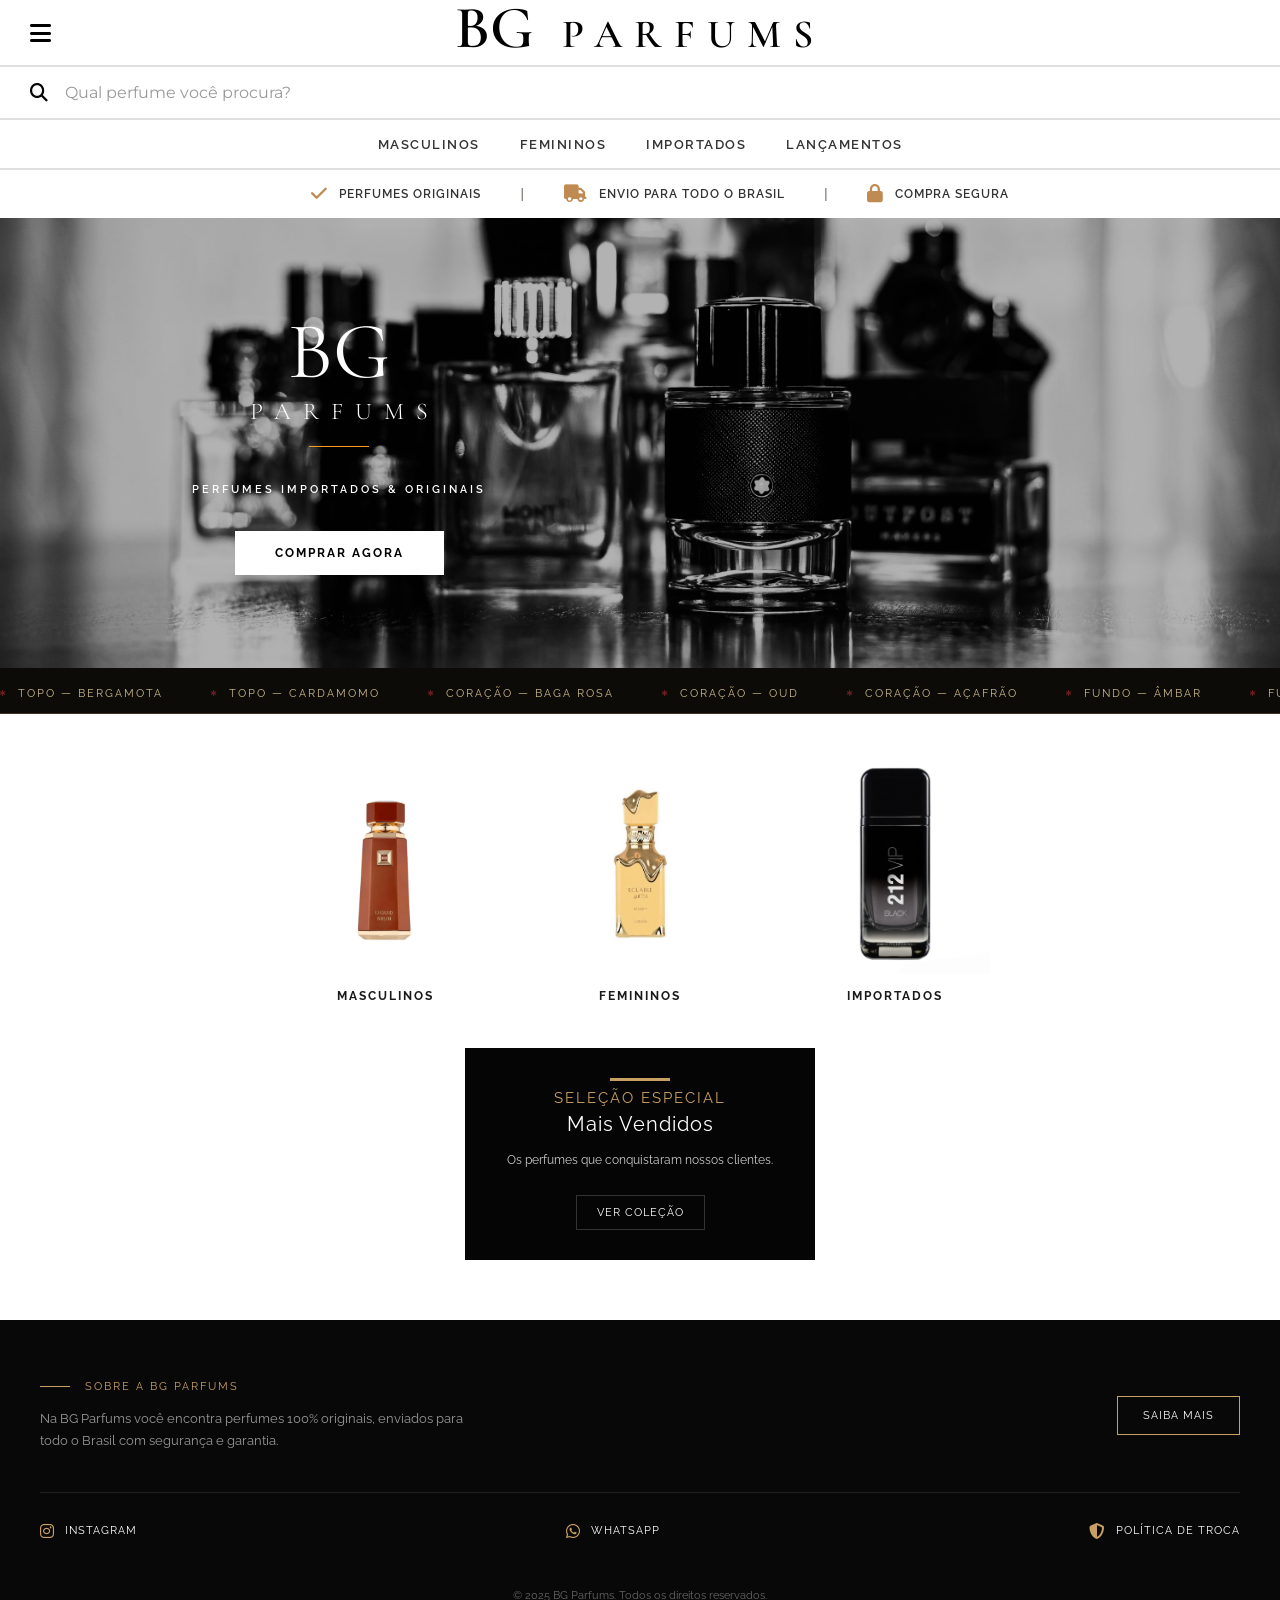
<file: index.html>
<!DOCTYPE html>
<html lang="pt-br">
<head>
    <meta charset="UTF-8">
    <meta name="viewport" content="width=device-width, initial-scale=1.0">
    <title>BG Parfums</title>
    <link rel="stylesheet" href="index.css">
    <link rel="preconnect" href="https://fonts.googleapis.com">
    <link rel="preconnect" href="https://fonts.gstatic.com" crossorigin>
    <link href="https://fonts.googleapis.com/css2?family=Cormorant+Garamond:ital,wght@0,300..700;1,300..700&family=Montserrat:wght@300;400;500;600;700&family=Raleway:wght@300;400;500;600;700&display=swap" rel="stylesheet">
    <link rel="stylesheet" href="https://cdnjs.cloudflare.com/ajax/libs/font-awesome/6.5.0/css/all.min.css">
    <link rel="icon" type="image/png" href="assets/icon.png">
</head>
<body>
    <div class="sticky-wrapper">
       <div class="header">
        <a href="index.html" class="logo-link">
            <h1>BG</h1>
            <p class="parfums">PARFUMS</p>
        </a>
        <i class="fa-solid fa-bars btn-menu"></i>
</div>
    </div>

    <div class="search-container">
        <i class="fa fa-search"></i>
        <input type="text" placeholder="Qual perfume você procura?">
    </div>

    <nav class="menu-categorias">
        <ul>
            <li><a href="masculinos.html">MASCULINOS</a></li>
            <li><a href="femininos.html">FEMININOS</a></li>
            <li><a href="importados.html">IMPORTADOS</a></li>
            <li><a href="lancamentos.html">LANÇAMENTOS</a></li>
        </ul>
    </nav>

    <div class="faixa-beneficios">
        <div class="beneficio">
            <i class="fa-solid fa-check"></i>
            <span>PERFUMES ORIGINAIS</span>
        </div>
        <span class="separador">|</span>
        <div class="beneficio">
            <i class="fa-solid fa-truck"></i>
            <span>ENVIO PARA TODO O BRASIL</span>
        </div>
        <span class="separador">|</span>
        <div class="beneficio">
            <i class="fa-solid fa-lock"></i>
            <span>COMPRA SEGURA</span>
        </div>
    </div>

    <section class="hero">
        <div class="hero-overlay"></div>
        <div class="hero-content">
            <h1 class="brand">BG</h1>
            <p class="brand-sub">PARFUMS</p>
            <div class="divider"></div>
            <p class="hero-subtitle">PERFUMES IMPORTADOS & ORIGINAIS</p>
            <a href="https://www.instagram.com/bgparfumms/" class="btn-comprar" target="_blank">COMPRAR AGORA</a>
        </div>
    </section>

        <div class="marquee-notas" aria-hidden="true">
        <div class="marquee-trilho">
            <span><i class="fa-solid fa-star-of-life"></i> TOPO — Bergamota</span>
            <span><i class="fa-solid fa-star-of-life"></i> TOPO — Cardamomo</span>
            <span><i class="fa-solid fa-star-of-life"></i> CORAÇÃO — Baga Rosa</span>
            <span><i class="fa-solid fa-star-of-life"></i> CORAÇÃO — Oud</span>
            <span><i class="fa-solid fa-star-of-life"></i> CORAÇÃO — Açafrão</span>
            <span><i class="fa-solid fa-star-of-life"></i> FUNDO — Âmbar</span>
            <span><i class="fa-solid fa-star-of-life"></i> FUNDO — Almíscar</span>
            <span><i class="fa-solid fa-star-of-life"></i> FUNDO — Baunilha</span>
            <span><i class="fa-solid fa-star-of-life"></i> FUNDO — Sândalo</span>
            <span><i class="fa-solid fa-star-of-life"></i> TOPO — Bergamota</span>
            <span><i class="fa-solid fa-star-of-life"></i> TOPO — Cardamomo</span>
            <span><i class="fa-solid fa-star-of-life"></i> CORAÇÃO — Baga Rosa</span>
            <span><i class="fa-solid fa-star-of-life"></i> CORAÇÃO — Oud</span>
            <span><i class="fa-solid fa-star-of-life"></i> CORAÇÃO — Açafrão</span>
            <span><i class="fa-solid fa-star-of-life"></i> FUNDO — Âmbar</span>
            <span><i class="fa-solid fa-star-of-life"></i> FUNDO — Almíscar</span>
            <span><i class="fa-solid fa-star-of-life"></i> FUNDO — Baunilha</span>
            <span><i class="fa-solid fa-star-of-life"></i> FUNDO — Sândalo</span>
        </div>
    </div>

<section class="categorias-vitrine" id="colecoes">
    <a href="masculinos.html" class="categoria-card">
        <div class="imagem-container">
            <img src="assets/french_avenue_liquid_brun_eau_de_parfum_100_ml_p_2_20251103163412_49f45c9f32f9.webp" alt="Foto do frasco do perfume French Avenue Liquid Brun">
        </div>
        <div class="categoria-titulo">Masculinos</div>
    </a>

    <a href="femininos.html" class="categoria-card">
        <div class="imagem-container">
            <img src="assets/images.jfif" alt="Foto do frasco do perfume feminino Eclaire">
        </div>
        <div class="categoria-titulo">Femininos</div>
    </a>

    <a href="importados.html" class="categoria-card">
        <div class="imagem-container">
            <img src="assets/importados/212_VIP_Black.webp" alt="Foto do frasco do perfume importado 212 VIP Black">
        </div>
        <div class="categoria-titulo">Importados</div>
    </a>

    <div class="categoria-card card-destaque">
        <div class="destaque-conteudo">
            <div class="destaque-texto">
                <span class="subtitulo">Seleção Especial</span>
                <h2>Mais Vendidos</h2>
                <p>Os perfumes que conquistaram nossos clientes.</p>
                <a href="topsellers.html" class="btn-colecao">Ver Coleção</a>
            </div>
        </div>
    </div>
</section>

    <footer class="rodape-site">
        <div class="rodape-container">
            <div class="rodape-topo">
                <div class="rodape-sobre">
                    <span class="rodape-subtitulo">Sobre a BG Parfums</span>
                    <p>Na BG Parfums você encontra perfumes 100% originais, enviados para todo o Brasil com segurança e garantia.</p>
                </div>
                <div class="rodape-acao">
                    <a href="https://www.instagram.com/bgparfumms/" class="btn-historia" target="_blank">SAIBA MAIS</a>
                </div>
            </div>
            <div class="rodape-links">
                <a href="https://www.instagram.com/bgparfumms/" target="_blank"><i class="fa-brands fa-instagram"></i> Instagram</a>
                <a href="https://wa.me/5518991920044" target="_blank"><i class="fa-brands fa-whatsapp"></i> Whatsapp</a>
                <a href="termos.html" target="_blank"><i class="fa-solid fa-shield-halved"></i> Política de Troca</a>
            </div>
            <div class="rodape-copy">
                <p>&copy; 2025 BG Parfums. Todos os direitos reservados.</p>
            </div>
        </div>
    </footer>

    <script src="index.js"></script>
    <script src="busca.js"></script>
</body>
</html>
</file>
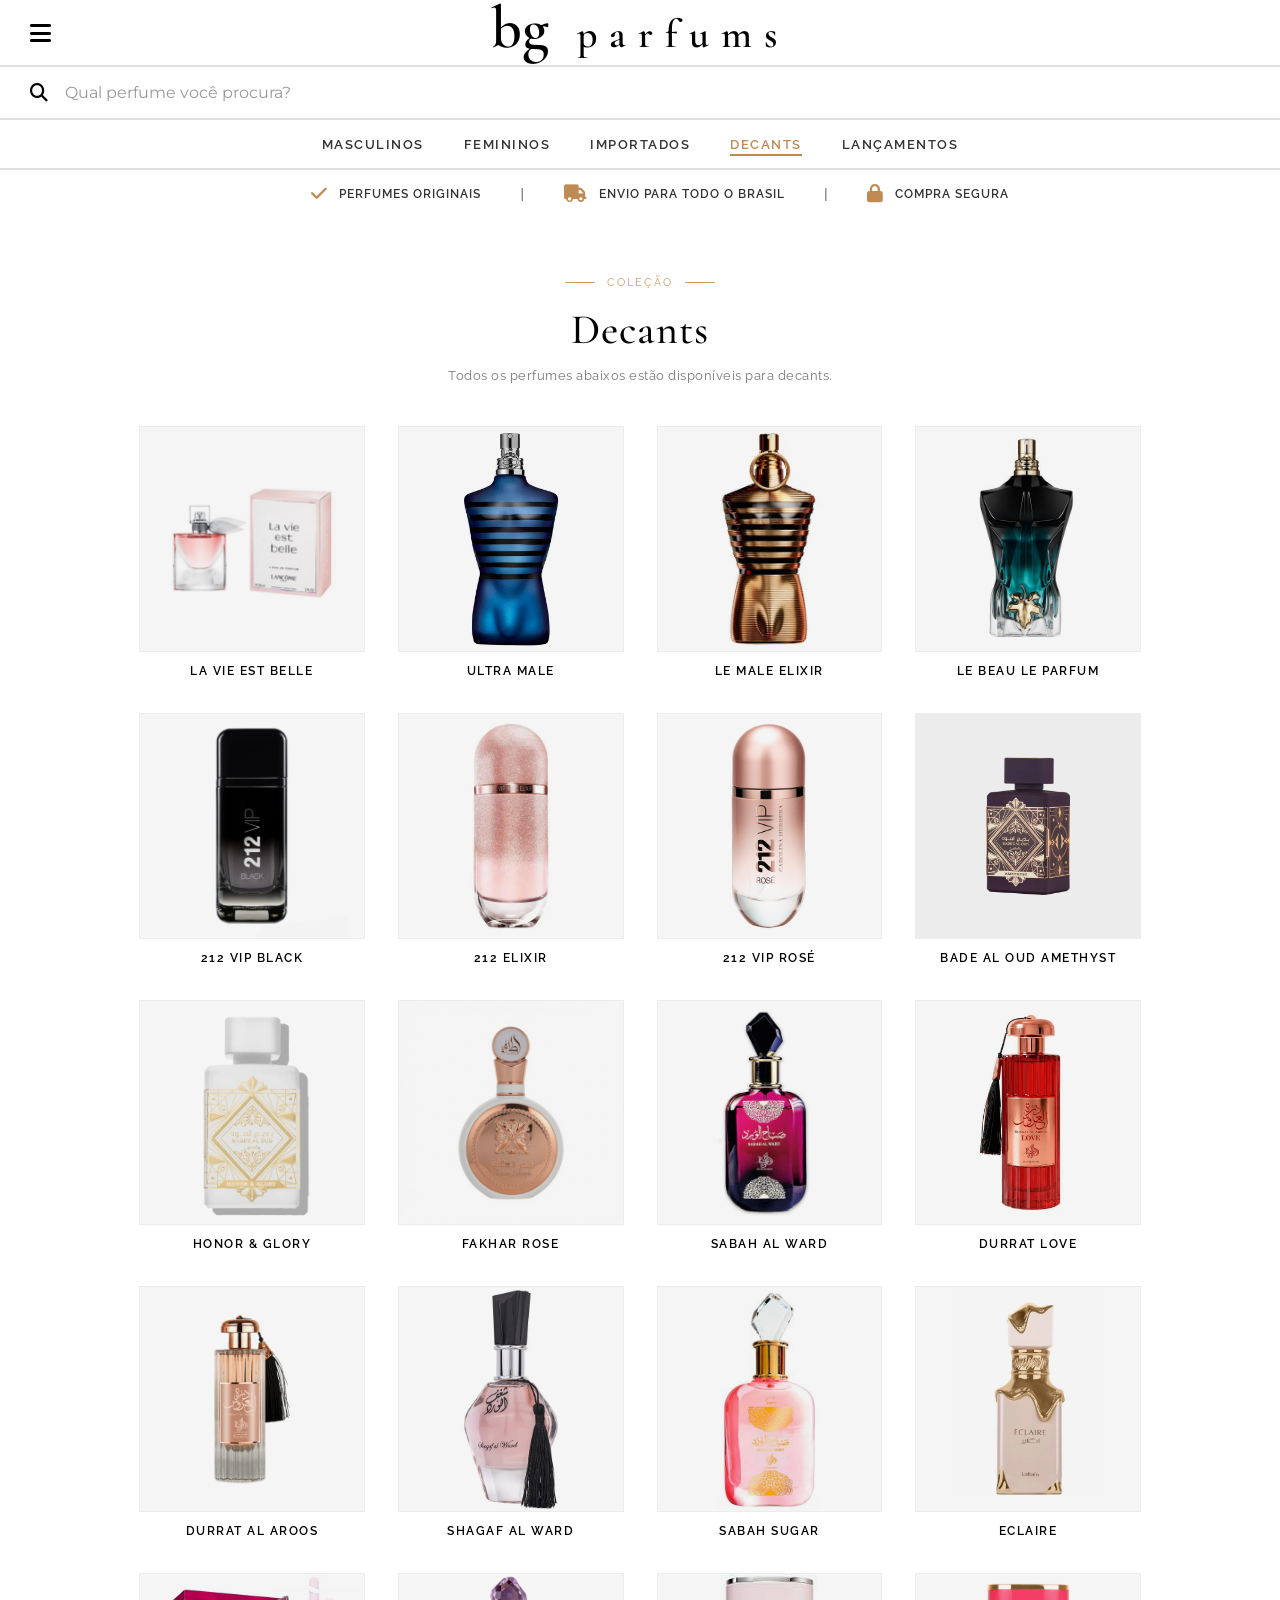
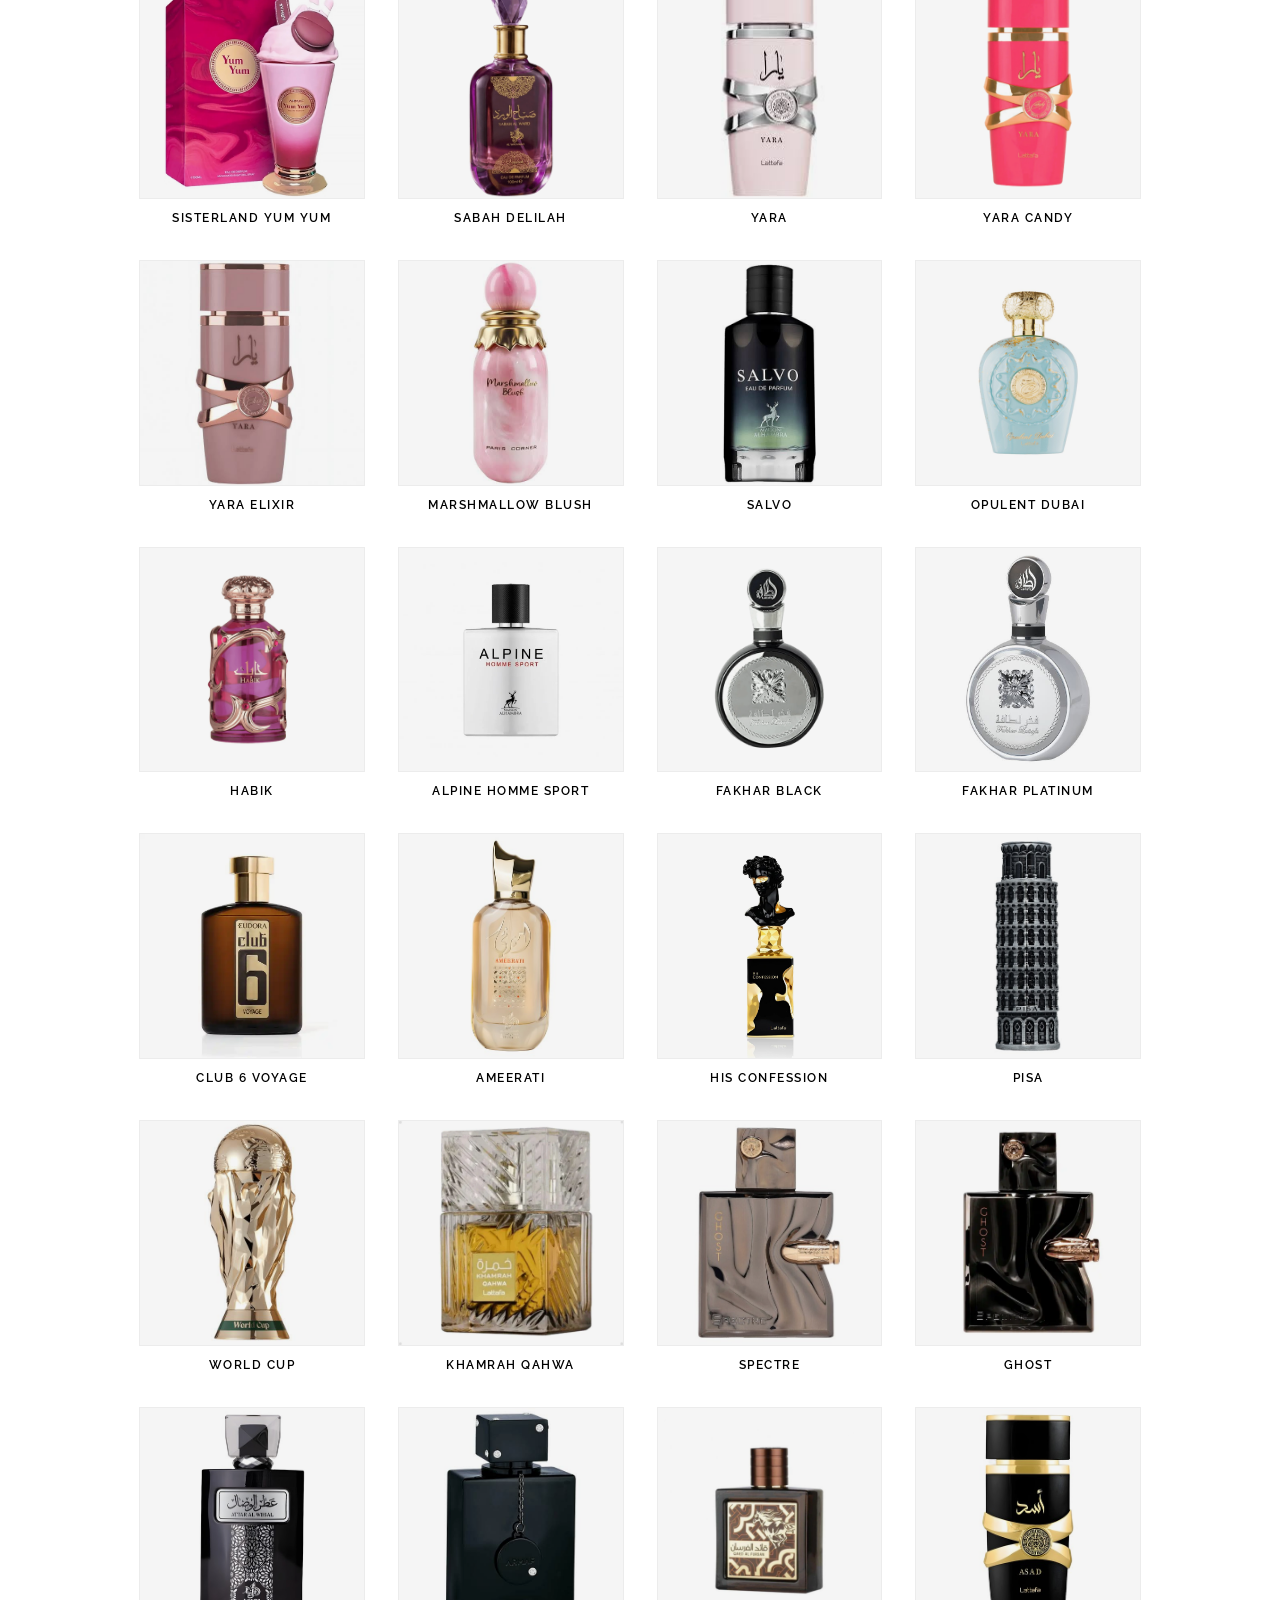
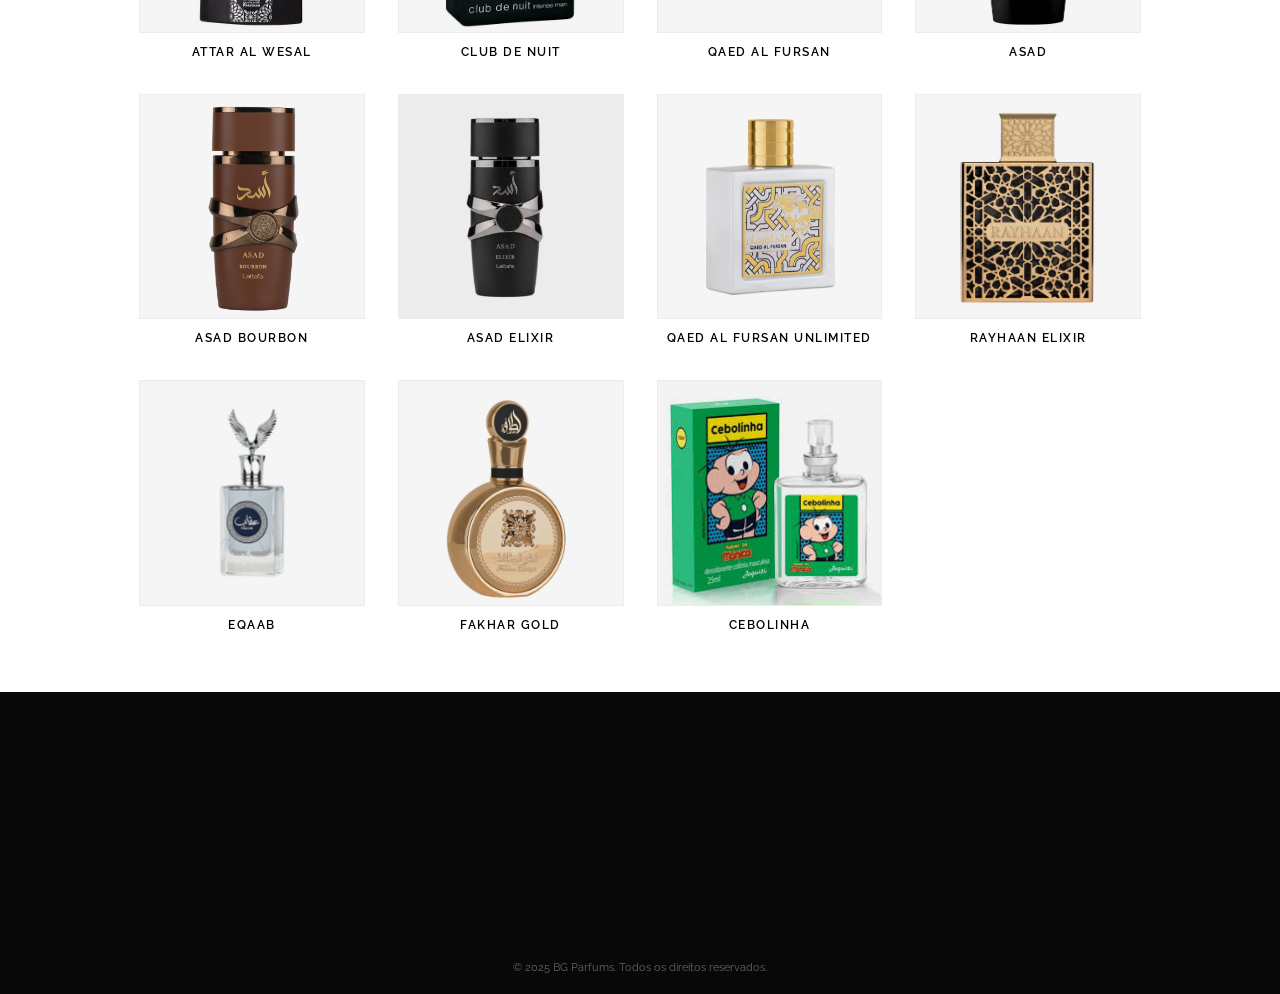
<file: decants.html>
<!DOCTYPE html>
<html lang="pt-br">
<head>
    <meta charset="UTF-8">
    <meta name="viewport" content="width=device-width, initial-scale=1.0">
    <title>Decants | BG Parfums</title>
    <link rel="stylesheet" href="index.css">
    <link rel="preconnect" href="https://fonts.googleapis.com">
    <link rel="preconnect" href="https://fonts.gstatic.com" crossorigin>
    <link href="https://fonts.googleapis.com/css2?family=Cormorant+Garamond:ital,wght@0,300..700;1,300..700&family=Montserrat:wght@300;400;500;600;700&family=Raleway:wght@300;400;500;600;700&display=swap" rel="stylesheet">
    <link rel="stylesheet" href="https://cdnjs.cloudflare.com/ajax/libs/font-awesome/6.5.0/css/all.min.css">
    <link rel="stylesheet" href="decants.css">
</head>
<body>
    <div class="sticky-wrapper">
        <div class="header">
        <a href="index.html" class="logo-link">
    <h1>
        <span class="key">b</span><span class="key">g</span>
    </h1>
    <span class="parfums">
        <span class="key">p</span><span class="key">a</span><span class="key">r</span><span class="key">f</span><span class="key">u</span><span class="key">m</span><span class="key">s</span>
    </span>
</a>
        <i class="fa-solid fa-bars btn-menu"></i>
</div>
    </div>

    <div class="search-container">
        <i class="fa fa-search"></i>
        <input type="text" placeholder="Qual perfume você procura?">
    </div>

    <nav class="menu-categorias">
        <ul>
            <li><a href="masculinos.html">MASCULINOS</a></li>
            <li><a href="femininos.html">FEMININOS</a></li>
            <li><a href="importados.html">IMPORTADOS</a></li>
            <li><a href="decants.html" class="ativo">DECANTS</a></li>
            <li><a href="lancamentos.html">LANÇAMENTOS</a></li>
        </ul>
    </nav>

    <div class="faixa-beneficios">
        <div class="beneficio">
            <i class="fa-solid fa-check"></i>
            <span>PERFUMES ORIGINAIS</span>
        </div>
        <span class="separador">|</span>
        <div class="beneficio">
            <i class="fa-solid fa-truck"></i>
            <span>ENVIO PARA TODO O BRASIL</span>
        </div>
        <span class="separador">|</span>
        <div class="beneficio">
            <i class="fa-solid fa-lock"></i>
            <span>COMPRA SEGURA</span>
        </div>
    </div>

    <section class="pagina-titulo">
        <span class="pagina-subtitulo">Coleção</span>
        <h2>Decants</h2>
        <p class="pagina-descricao">Todos os perfumes abaixos estão disponíveis para decants.</p>
    </section>

    <section class="produtos-grid">
        <!-- Cards gerados a partir da lista de nomes -->
    </section>

    <footer class="rodape-site">
        <div class="rodape-container">
            <div class="rodape-topo">
                <div class="rodape-sobre">
                    <span class="rodape-subtitulo">Sobre a BG Parfums</span>
                    <p>Na BG Parfums você encontra perfumes 100% originais, enviados para todo o Brasil com segurança e garantia.</p>
                </div>
                <div class="rodape-acao">
                    <a href="https://www.instagram.com/bgparfumms/" class="btn-historia" target="_blank">SAIBA MAIS</a>
                </div>
            </div>
            <div class="rodape-links">
                <a href="https://www.instagram.com/bgparfumms/" target="_blank"><i class="fa-brands fa-instagram"></i> Instagram</a>
                <a href="https://wa.me/5518991920044" target="_blank"><i class="fa-brands fa-whatsapp"></i> Whatsapp</a>
                <a href="termos.html" target="_blank"><i class="fa-solid fa-shield-halved"></i> Política de Troca</a>
            </div>
            <div class="rodape-copy">
                <p>&copy; 2025 BG Parfums. Todos os direitos reservados.</p>
            </div>
        </div>
    </footer>

    <button class="btn-topo" aria-label="Voltar ao topo"><i class="fa-solid fa-arrow-up"></i></button>

    <script src="index.js"></script>
    <script src="decants.js"></script>
    <script src="busca.js"></script>
</body>
</html>
</file>
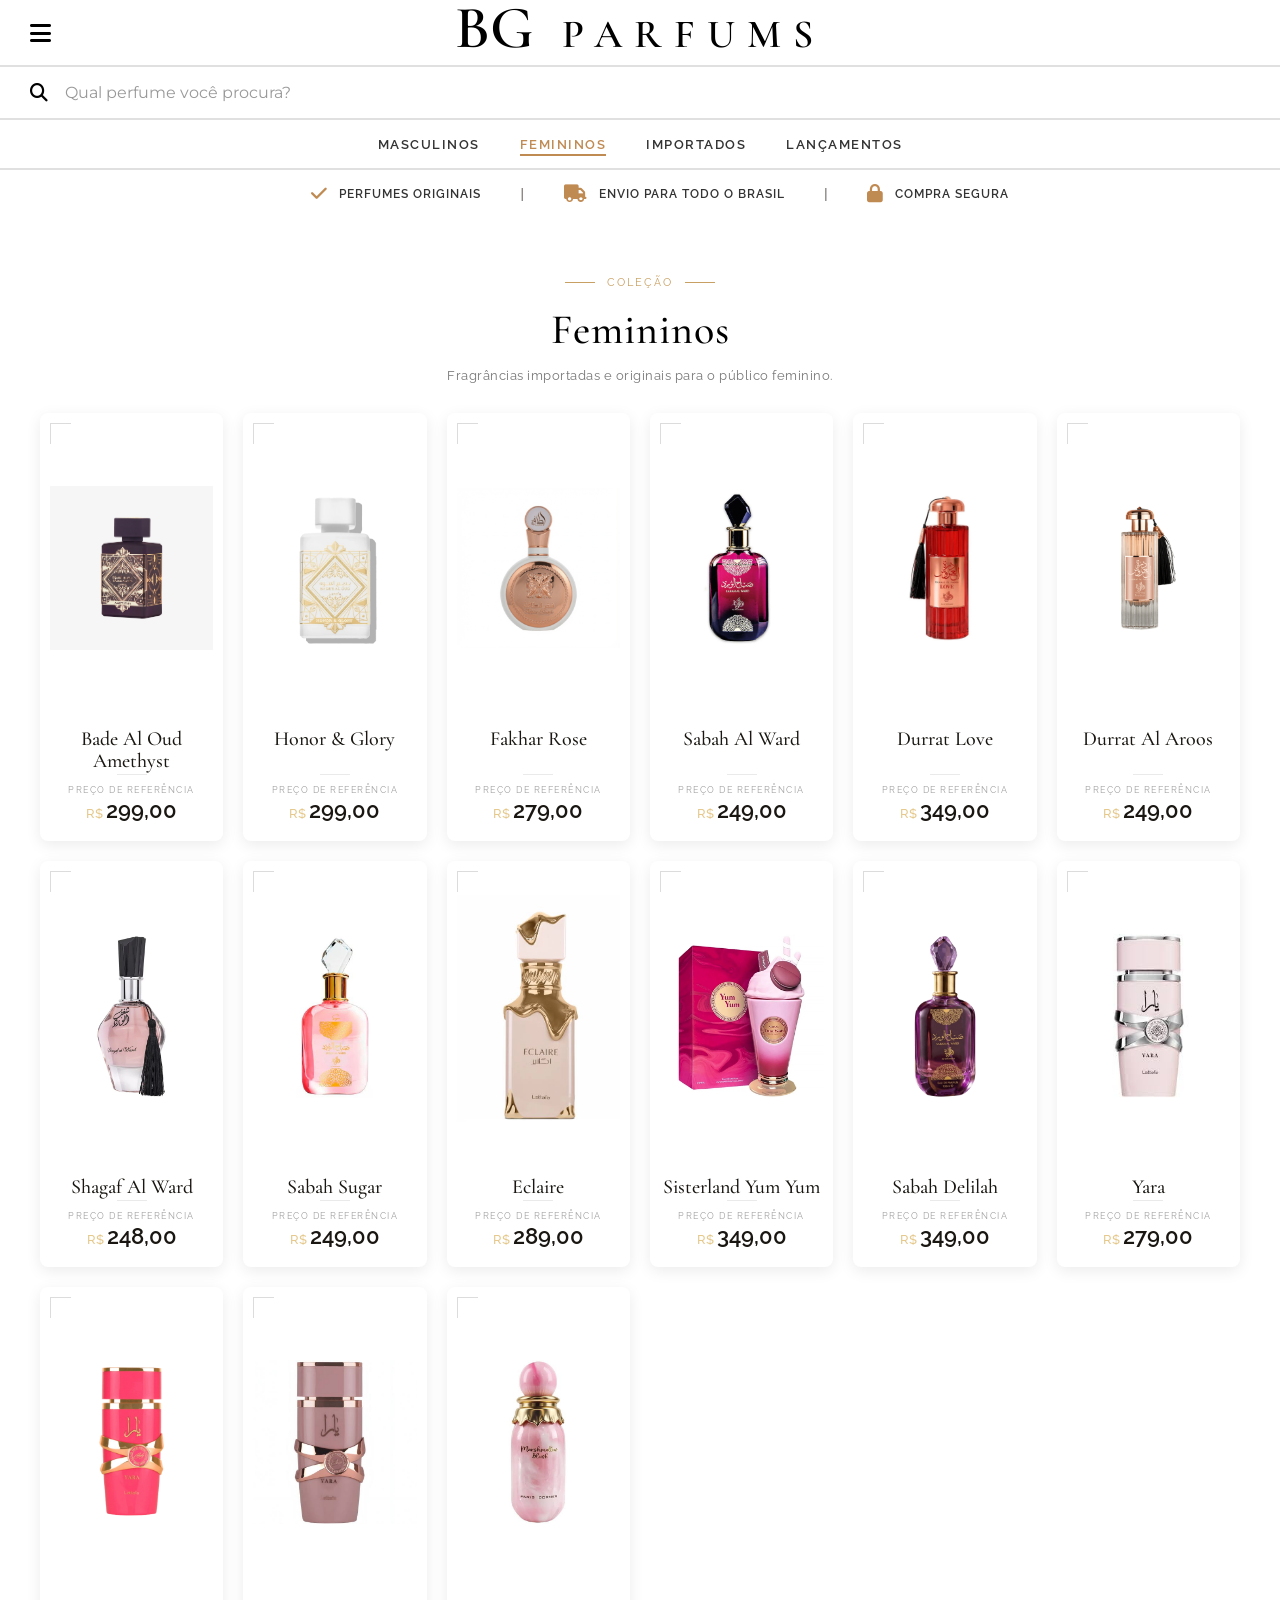
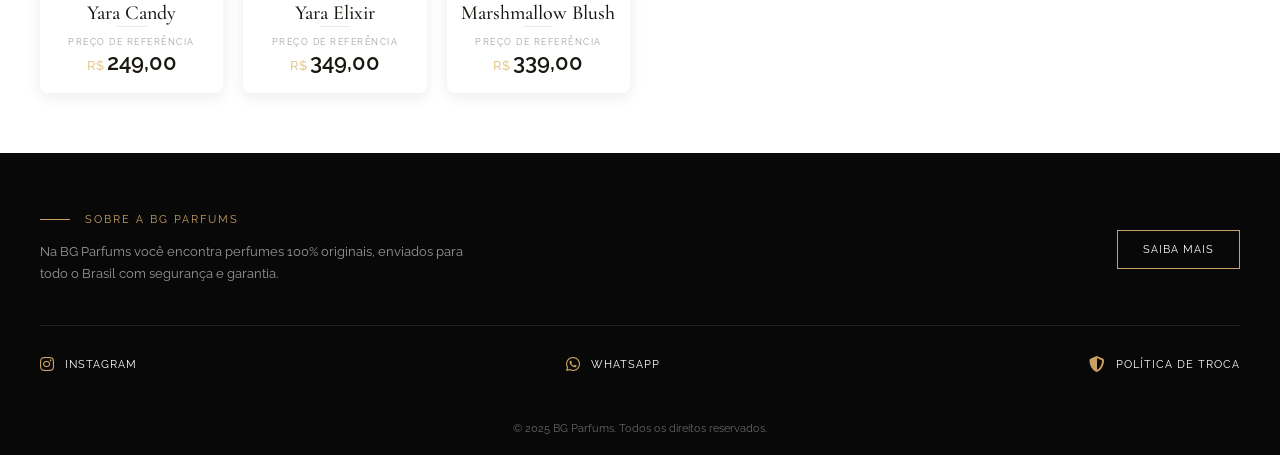
<file: femininos.html>
<!DOCTYPE html>
<html lang="pt-br">
<head>
    <meta charset="UTF-8">
    <meta name="viewport" content="width=device-width, initial-scale=1.0">
    <title>Femininos | BG Parfums</title>
    <link rel="stylesheet" href="index.css">
    <link rel="stylesheet" href="masculinosadittion.css">
    <link rel="preconnect" href="https://fonts.googleapis.com">
    <link rel="preconnect" href="https://fonts.gstatic.com" crossorigin>
    <link href="https://fonts.googleapis.com/css2?family=Cormorant+Garamond:ital,wght@0,300..700;1,300..700&family=Montserrat:wght@300;400;500;600;700&family=Raleway:wght@300;400;500;600;700&display=swap" rel="stylesheet">
    <link rel="stylesheet" href="https://cdnjs.cloudflare.com/ajax/libs/font-awesome/6.5.0/css/all.min.css">
    <link rel="stylesheet" href="femininos.css">
</head>
<body>
    <div class="sticky-wrapper">
           <div class="header">
       <div class="header">
        <a href="index.html" class="logo-link">
            <h1>BG</h1>
            <p class="parfums">PARFUMS</p>
        </a>
            <i class="fa-solid fa-bars btn-menu"></i>
</div>
    </div>

    <div class="search-container">
        <i class="fa fa-search"></i>
        <input type="text" placeholder="Qual perfume você procura?">
    </div>

    <nav class="menu-categorias">
        <ul>
            <li><a href="masculinos.html">MASCULINOS</a></li>
            <li><a href="femininos.html" class="ativo">FEMININOS</a></li>
            <li><a href="importados.html">IMPORTADOS</a></li>
            <li><a href="lancamentos.html">LANÇAMENTOS</a></li>
        </ul>
    </nav>

    <div class="faixa-beneficios">
        <div class="beneficio">
            <i class="fa-solid fa-check"></i>
            <span>PERFUMES ORIGINAIS</span>
        </div>
        <span class="separador">|</span>
        <div class="beneficio">
            <i class="fa-solid fa-truck"></i>
            <span>ENVIO PARA TODO O BRASIL</span>
        </div>
        <span class="separador">|</span>
        <div class="beneficio">
            <i class="fa-solid fa-lock"></i>
            <span>COMPRA SEGURA</span>
        </div>
    </div>

    <section class="pagina-titulo">
        <span class="pagina-subtitulo">Coleção</span>
        <h2>Femininos</h2>
        <p class="pagina-descricao">Fragrâncias importadas e originais para o público feminino.</p>
    </section>

    <section class="produtos-grid"></section>

    </section>

    <footer class="rodape-site">
        <div class="rodape-container">
            <div class="rodape-topo">
                <div class="rodape-sobre">
                    <span class="rodape-subtitulo">Sobre a BG Parfums</span>
                    <p>Na BG Parfums você encontra perfumes 100% originais, enviados para todo o Brasil com segurança e garantia.</p>
                </div>
                <div class="rodape-acao">
                    <a href="https://www.instagram.com/bgparfumms/" class="btn-historia" target="_blank">SAIBA MAIS</a>
                </div>
            </div>
            <div class="rodape-links">
                <a href="https://www.instagram.com/bgparfumms/" target="_blank"><i class="fa-brands fa-instagram"></i> Instagram</a>
                <a href="https://wa.me/5518991920044" target="_blank"><i class="fa-brands fa-whatsapp"></i> Whatsapp</a>
                <a href="termos.html" target="_blank"><i class="fa-solid fa-shield-halved"></i> Política de Troca</a>
            </div>
            <div class="rodape-copy">
                <p>&copy; 2025 BG Parfums. Todos os direitos reservados.</p>
            </div>
        </div>
    </footer>

    <button class="btn-topo" aria-label="Voltar ao topo"><i class="fa-solid fa-arrow-up"></i></button>

    <script src="index.js"></script>
    <script src="femininos.js"></script>
    <script src="busca.js"></script>
</body>
</html>
</file>
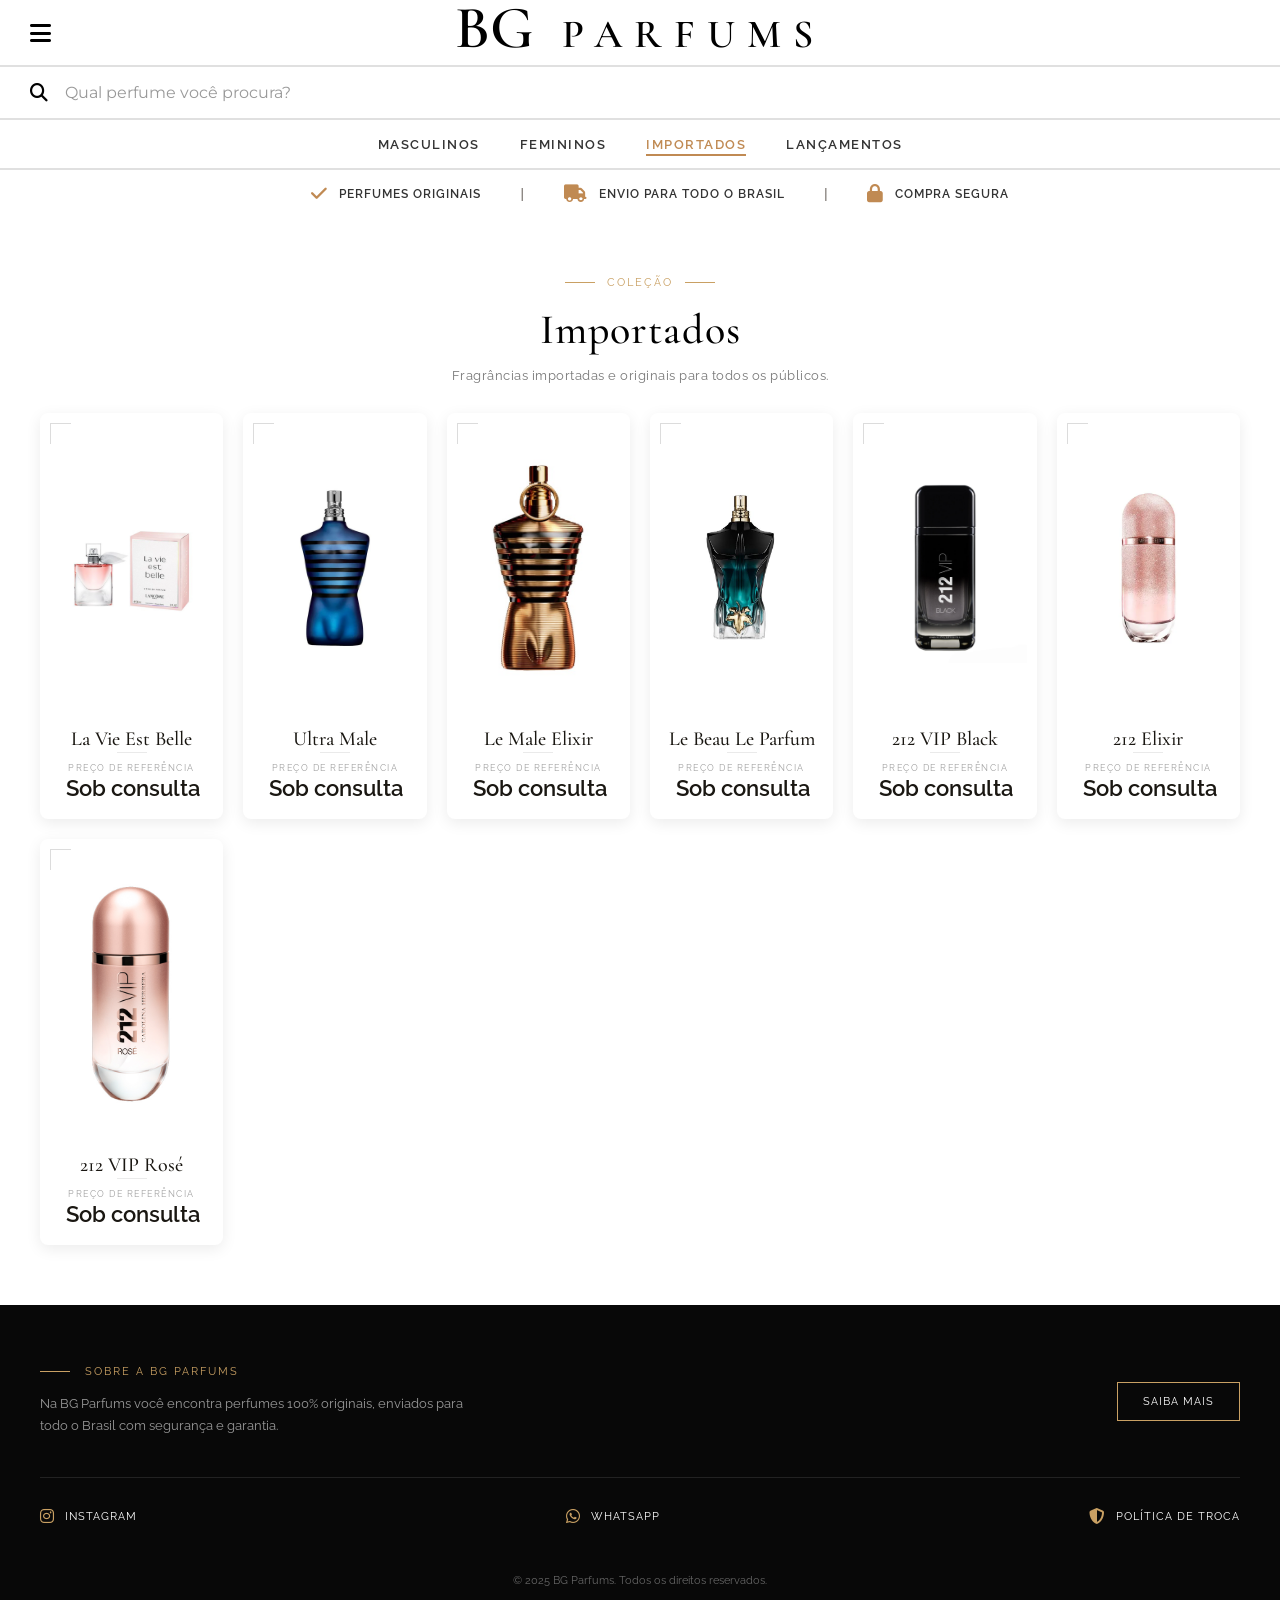
<file: importados.html>
<!DOCTYPE html>
<html lang="pt-br">
<head>
    <meta charset="UTF-8">
    <meta name="viewport" content="width=device-width, initial-scale=1.0">
    <title>Importados | BG Parfums</title>
    <link rel="stylesheet" href="index.css">
    <link rel="preconnect" href="https://fonts.googleapis.com">
    <link rel="preconnect" href="https://fonts.gstatic.com" crossorigin>
    <link href="https://fonts.googleapis.com/css2?family=Cormorant+Garamond:ital,wght@0,300..700;1,300..700&family=Montserrat:wght@300;400;500;600;700&family=Raleway:wght@300;400;500;600;700&display=swap" rel="stylesheet">
    <link rel="stylesheet" href="https://cdnjs.cloudflare.com/ajax/libs/font-awesome/6.5.0/css/all.min.css">
    <link rel="stylesheet" href="importados.css">
</head>
<body>
    <div class="sticky-wrapper">
        <div class="header">
       <div class="header">
        <a href="index.html" class="logo-link">
            <h1>BG</h1>
            <p class="parfums">PARFUMS</p>
        </a>
        <i class="fa-solid fa-bars btn-menu"></i>
</div>
    </div>

    <div class="search-container">
        <i class="fa fa-search"></i>
        <input type="text" placeholder="Qual perfume você procura?">
    </div>

    <nav class="menu-categorias">
        <ul>
            <li><a href="masculinos.html">MASCULINOS</a></li>
            <li><a href="femininos.html">FEMININOS</a></li>
            <li><a href="importados.html" class="ativo">IMPORTADOS</a></li>
            <li><a href="lancamentos.html">LANÇAMENTOS</a></li>
        </ul>
    </nav>

    <div class="faixa-beneficios">
        <div class="beneficio">
            <i class="fa-solid fa-check"></i>
            <span>PERFUMES ORIGINAIS</span>
        </div>
        <span class="separador">|</span>
        <div class="beneficio">
            <i class="fa-solid fa-truck"></i>
            <span>ENVIO PARA TODO O BRASIL</span>
        </div>
        <span class="separador">|</span>
        <div class="beneficio">
            <i class="fa-solid fa-lock"></i>
            <span>COMPRA SEGURA</span>
        </div>
    </div>

    <section class="pagina-titulo">
        <span class="pagina-subtitulo">Coleção</span>
        <h2>Importados</h2>
        <p class="pagina-descricao">Fragrâncias importadas e originais para todos os públicos.</p>
    </section>

    <section class="produtos-grid">
        <!-- Cards gerados a partir da lista de nomes -->
    </section>

    <footer class="rodape-site">
        <div class="rodape-container">
            <div class="rodape-topo">
                <div class="rodape-sobre">
                    <span class="rodape-subtitulo">Sobre a BG Parfums</span>
                    <p>Na BG Parfums você encontra perfumes 100% originais, enviados para todo o Brasil com segurança e garantia.</p>
                </div>
                <div class="rodape-acao">
                    <a href="https://www.instagram.com/bgparfumms/" class="btn-historia" target="_blank">SAIBA MAIS</a>
                </div>
            </div>
            <div class="rodape-links">
                <a href="https://www.instagram.com/bgparfumms/" target="_blank"><i class="fa-brands fa-instagram"></i> Instagram</a>
                <a href="https://wa.me/5518991920044" target="_blank"><i class="fa-brands fa-whatsapp"></i> Whatsapp</a>
                <a href="termos.html" target="_blank"><i class="fa-solid fa-shield-halved"></i> Política de Troca</a>
            </div>
            <div class="rodape-copy">
                <p>&copy; 2025 BG Parfums. Todos os direitos reservados.</p>
            </div>
        </div>
    </footer>

    <button class="btn-topo" aria-label="Voltar ao topo"><i class="fa-solid fa-arrow-up"></i></button>

    <script src="index.js"></script>
    <script src="importados.js"></script>
    <script src="busca.js"></script>
</body>
</html>
</file>
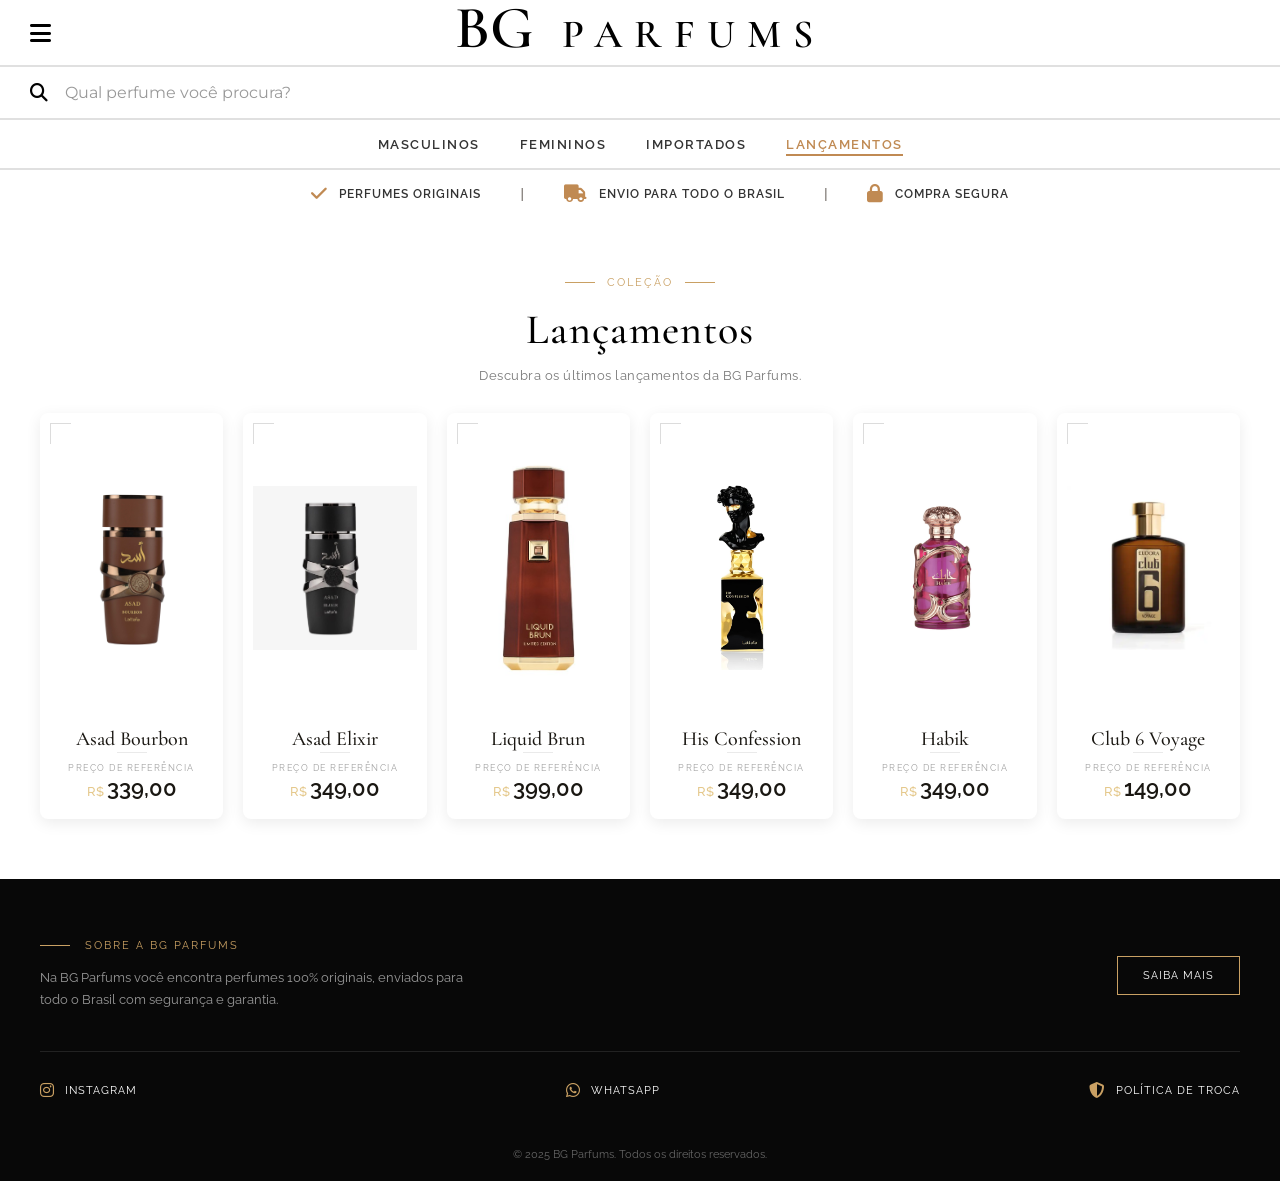
<file: lancamentos.html>
<!DOCTYPE html>
<html lang="pt-br">
<head>
    <meta charset="UTF-8">
    <meta name="viewport" content="width=device-width, initial-scale=1.0">
    <title>Lançamentos | BG Parfums</title>
    <link rel="stylesheet" href="index.css">
    <link rel="preconnect" href="https://fonts.googleapis.com">
    <link rel="preconnect" href="https://fonts.gstatic.com" crossorigin>
    <link href="https://fonts.googleapis.com/css2?family=Cormorant+Garamond:ital,wght@0,300..700;1,300..700&family=Montserrat:wght@300;400;500;600;700&family=Raleway:wght@300;400;500;600;700&display=swap" rel="stylesheet">
    <link rel="stylesheet" href="https://cdnjs.cloudflare.com/ajax/libs/font-awesome/6.5.0/css/all.min.css">
    <link rel="stylesheet" href="lancamentos.css">
</head>
<body>
    <div class="sticky-wrapper">
        <div class="header">
       <div class="header">
        <a href="index.html" class="logo-link">
            <h1>BG</h1>
            <p class="parfums">PARFUMS</p>
        </a>
        <i class="fa-solid fa-bars btn-menu"></i>
</div>
    </div>

    <div class="search-container">
        <i class="fa fa-search"></i>
        <input type="text" placeholder="Qual perfume você procura?">
    </div>

    <nav class="menu-categorias">
        <ul>
            <li><a href="masculinos.html">MASCULINOS</a></li>
            <li><a href="femininos.html">FEMININOS</a></li>
            <li><a href="importados.html">IMPORTADOS</a></li>
            <li><a href="lancamentos.html" class="ativo">LANÇAMENTOS</a></li>
        </ul>
    </nav>

    <div class="faixa-beneficios">
        <div class="beneficio">
            <i class="fa-solid fa-check"></i>
            <span>PERFUMES ORIGINAIS</span>
        </div>
        <span class="separador">|</span>
        <div class="beneficio">
            <i class="fa-solid fa-truck"></i>
            <span>ENVIO PARA TODO O BRASIL</span>
        </div>
        <span class="separador">|</span>
        <div class="beneficio">
            <i class="fa-solid fa-lock"></i>
            <span>COMPRA SEGURA</span>
        </div>
    </div>

    <section class="pagina-titulo">
        <span class="pagina-subtitulo">Coleção</span>
        <h2>Lançamentos</h2>
        <p class="pagina-descricao">Descubra os últimos lançamentos da BG Parfums.</p>
    </section>

    <section class="produtos-grid">
        <!-- Cards gerados a partir da lista de nomes -->
    </section>

    <footer class="rodape-site">
        <div class="rodape-container">
            <div class="rodape-topo">
                <div class="rodape-sobre">
                    <span class="rodape-subtitulo">Sobre a BG Parfums</span>
                    <p>Na BG Parfums você encontra perfumes 100% originais, enviados para todo o Brasil com segurança e garantia.</p>
                </div>
                <div class="rodape-acao">
                    <a href="https://www.instagram.com/bgparfumms/" class="btn-historia" target="_blank">SAIBA MAIS</a>
                </div>
            </div>
            <div class="rodape-links">
                <a href="https://www.instagram.com/bgparfumms/" target="_blank"><i class="fa-brands fa-instagram"></i> Instagram</a>
                <a href="https://wa.me/5518991920044" target="_blank"><i class="fa-brands fa-whatsapp"></i> Whatsapp</a>
                <a href="termos.html" target="_blank"><i class="fa-solid fa-shield-halved"></i> Política de Troca</a>
            </div>
            <div class="rodape-copy">
                <p>&copy; 2025 BG Parfums. Todos os direitos reservados.</p>
            </div>
        </div>
    </footer>

    <button class="btn-topo" aria-label="Voltar ao topo"><i class="fa-solid fa-arrow-up"></i></button>

    <script src="index.js"></script>
    <script src="lancamentos.js"></script>
    <script src="busca.js"></script>
</body>
</html>
</file>
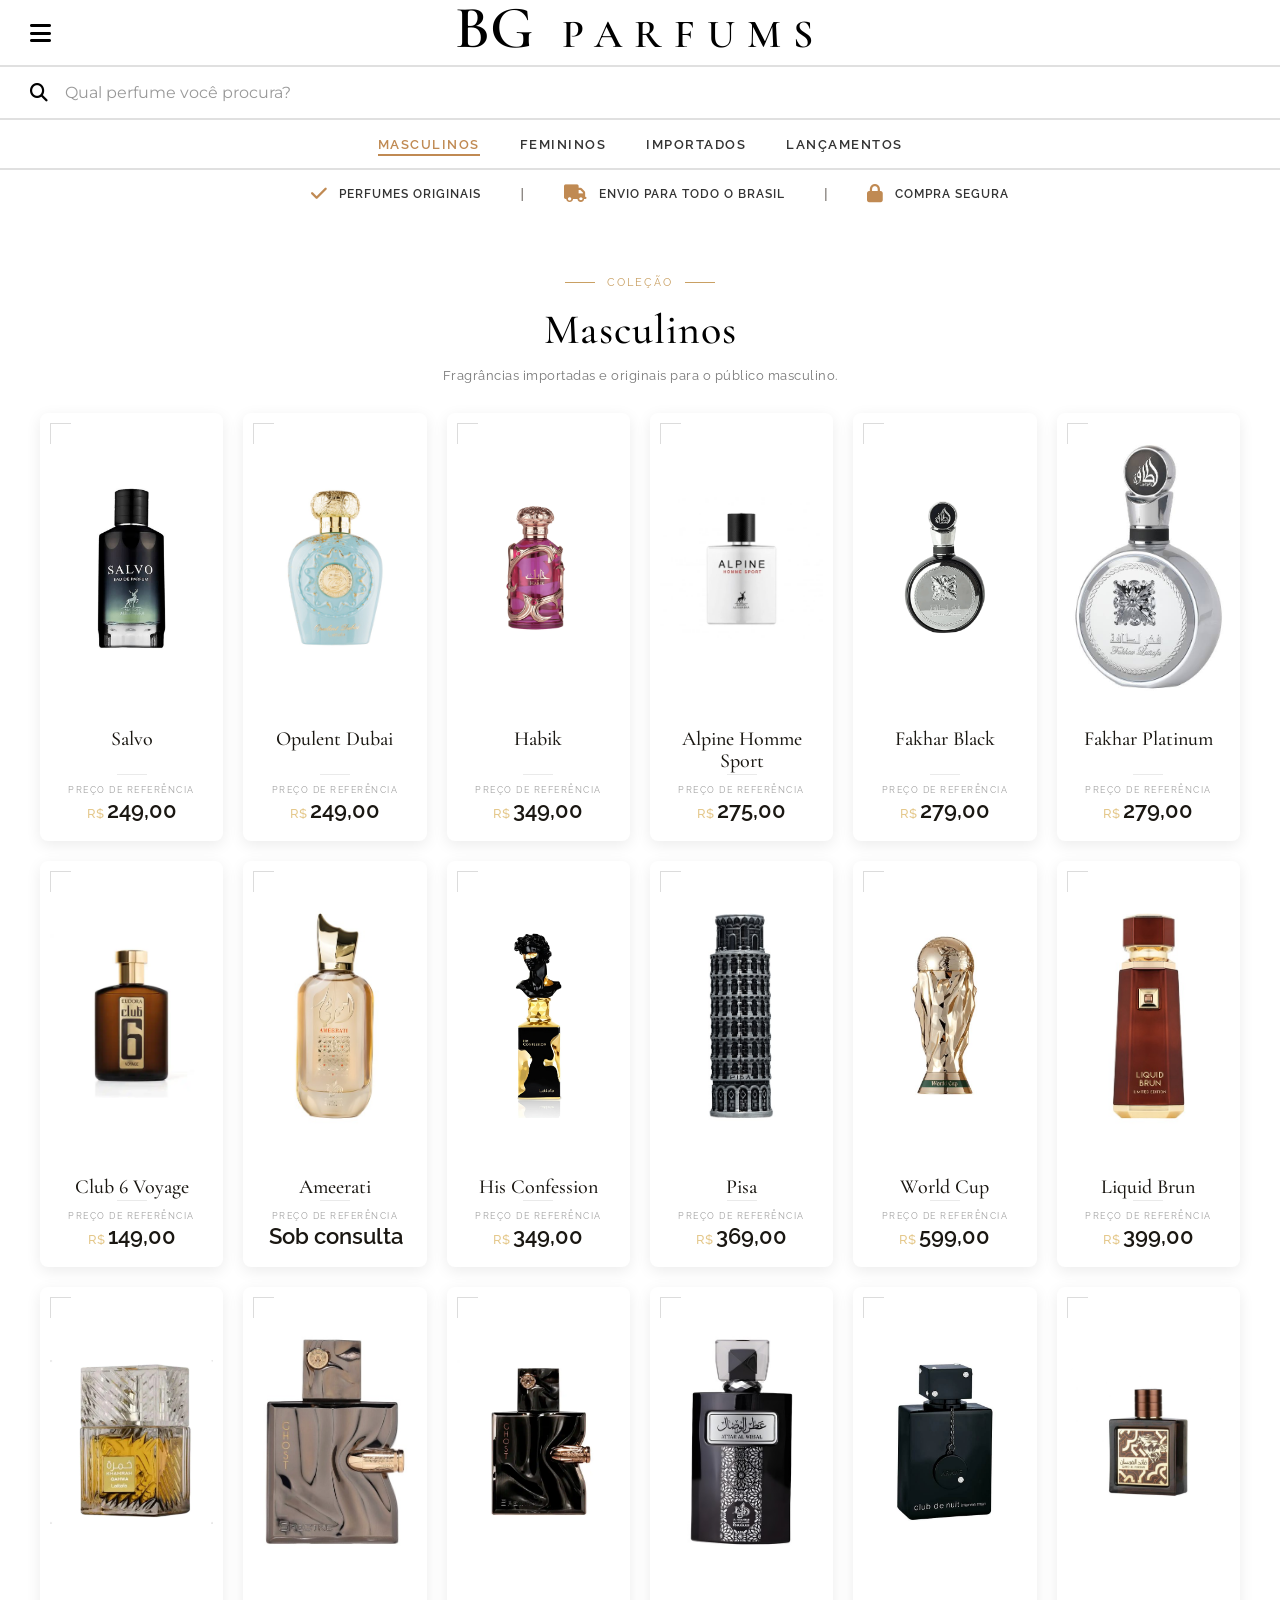
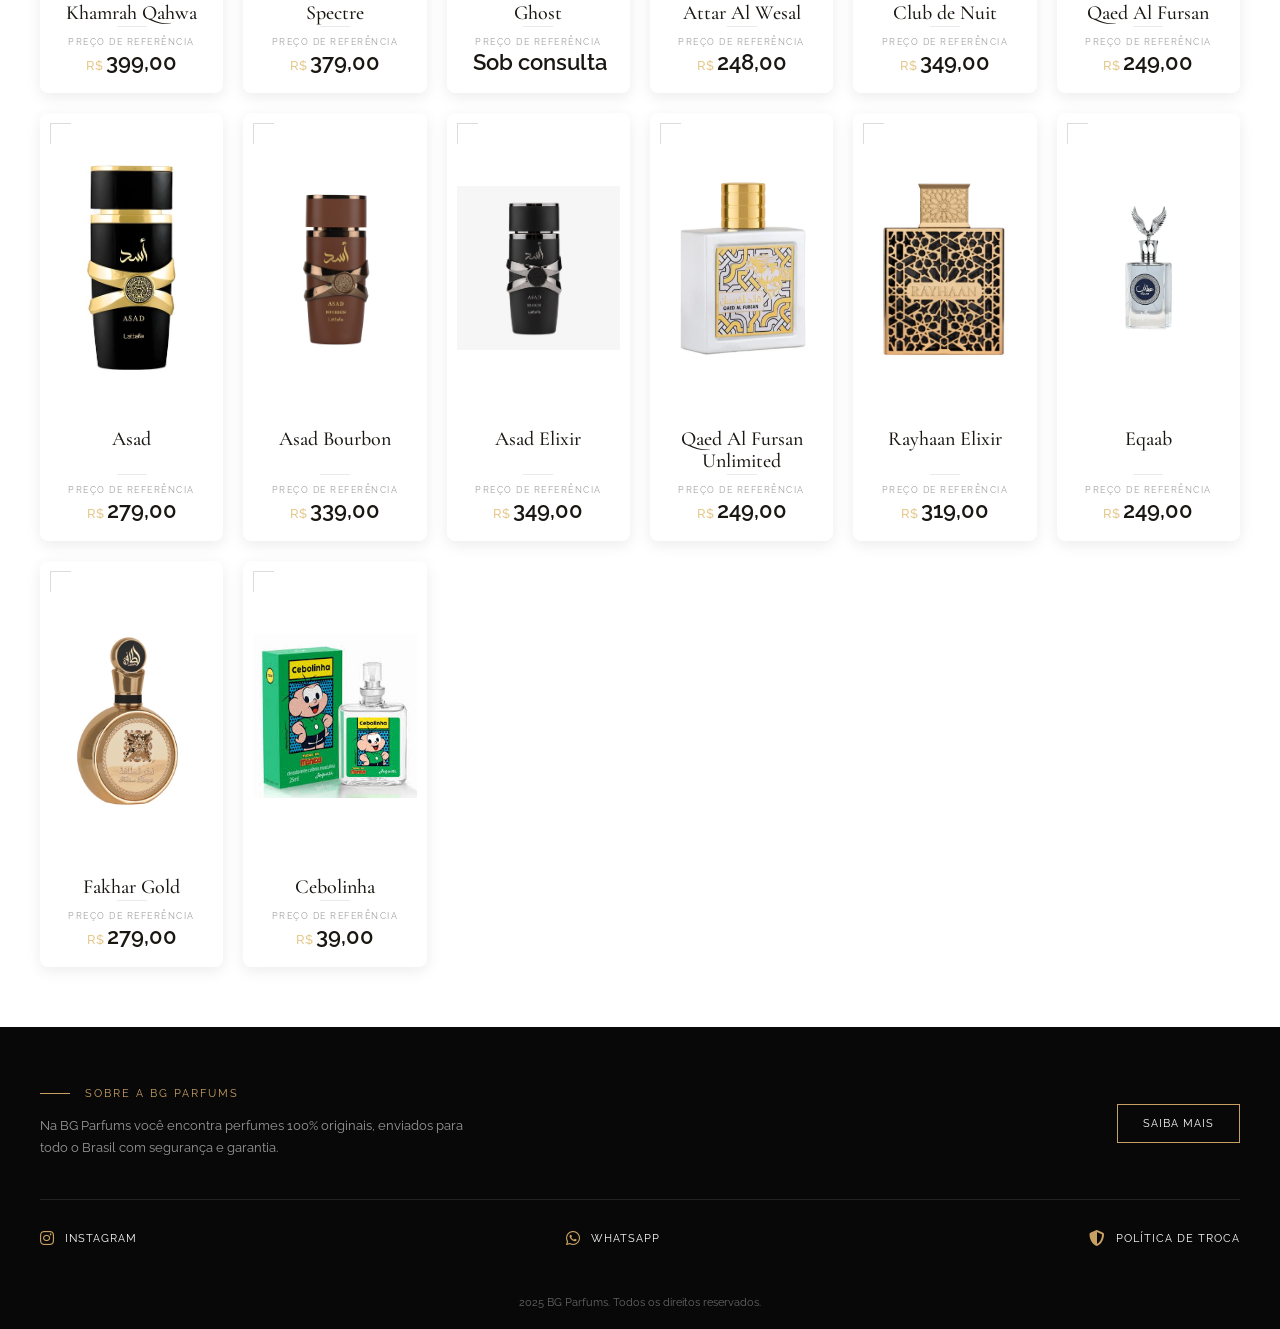
<file: masculinos.html>
<!DOCTYPE html>
<html lang="pt-br">
<head>
    <meta charset="UTF-8">
    <meta name="viewport" content="width=device-width, initial-scale=1.0">
    <title>Masculinos | BG Parfums</title>
    <link rel="stylesheet" href="index.css">
    <link rel="preconnect" href="https://fonts.googleapis.com">
    <link rel="preconnect" href="https://fonts.gstatic.com" crossorigin>
    <link href="https://fonts.googleapis.com/css2?family=Cormorant+Garamond:ital,wght@0,300..700;1,300..700&family=Montserrat:wght@300;400;500;600;700&family=Raleway:wght@300;400;500;600;700&display=swap" rel="stylesheet">
    <link rel="stylesheet" href="https://cdnjs.cloudflare.com/ajax/libs/font-awesome/6.5.0/css/all.min.css">
    <link rel="stylesheet" href="masculinosadittion.css">
</head>
<body>
    <div class="sticky-wrapper">
        <div class="header">
       <div class="header">
        <a href="index.html" class="logo-link">
            <h1>BG</h1>
            <p class="parfums">PARFUMS</p>
        </a>
        <i class="fa-solid fa-bars btn-menu"></i>
</div>
    </div>

    <div class="search-container">
        <i class="fa fa-search"></i>
        <input type="text" placeholder="Qual perfume você procura?">
    </div>

    <nav class="menu-categorias">
        <ul>
            <li><a href="masculinos.html" class="ativo">MASCULINOS</a></li>
            <li><a href="femininos.html">FEMININOS</a></li>
            <li><a href="importados.html">IMPORTADOS</a></li>
            <li><a href="lancamentos.html">LANÇAMENTOS</a></li>
        </ul>
    </nav>

    <div class="faixa-beneficios">
        <div class="beneficio">
            <i class="fa-solid fa-check"></i>
            <span>PERFUMES ORIGINAIS</span>
        </div>
        <span class="separador">|</span>
        <div class="beneficio">
            <i class="fa-solid fa-truck"></i>
            <span>ENVIO PARA TODO O BRASIL</span>
        </div>
        <span class="separador">|</span>
        <div class="beneficio">
            <i class="fa-solid fa-lock"></i>
            <span>COMPRA SEGURA</span>
        </div>
    </div>

    <section class="pagina-titulo">
        <span class="pagina-subtitulo">Coleção</span>
        <h2>Masculinos</h2>
        <p class="pagina-descricao">Fragrâncias importadas e originais para o público masculino.</p>
    </section>

    <section class="produtos-grid">
        <!-- Cards gerados a partir da lista de nomes -->

    </section>

    <footer class="rodape-site">
        <div class="rodape-container">
            <div class="rodape-topo">
                <div class="rodape-sobre">
                    <span class="rodape-subtitulo">Sobre a BG Parfums</span>
                    <p>Na BG Parfums você encontra perfumes 100% originais, enviados para todo o Brasil com segurança e garantia.</p>
                </div>
                <div class="rodape-acao">
                    <a href="https://www.instagram.com/bgparfumms/" class="btn-historia" target="_blank">SAIBA MAIS</a>
                </div>
            </div>
            <div class="rodape-links">
                <a href="https://www.instagram.com/bgparfumms/" target="_blank"><i class="fa-brands fa-instagram"></i> Instagram</a>
                <a href="https://wa.me/5518991920044" target="_blank"><i class="fa-brands fa-whatsapp"></i> Whatsapp</a>
                <a href="termos.html" target="_blank"><i class="fa-solid fa-shield-halved"></i> Política de Troca</a>
            </div>
            <div class="rodape-copy">
                <p>2025 BG Parfums. Todos os direitos reservados.</p>
            </div>
        </div>
    </footer>

    <button class="btn-topo" aria-label="Voltar ao topo"><i class="fa-solid fa-arrow-up"></i></button>

    <script src="index.js"></script>
    <script src="masculinos.js"></script>
    <script src="busca.js"></script>
</body>
</html>
</file>
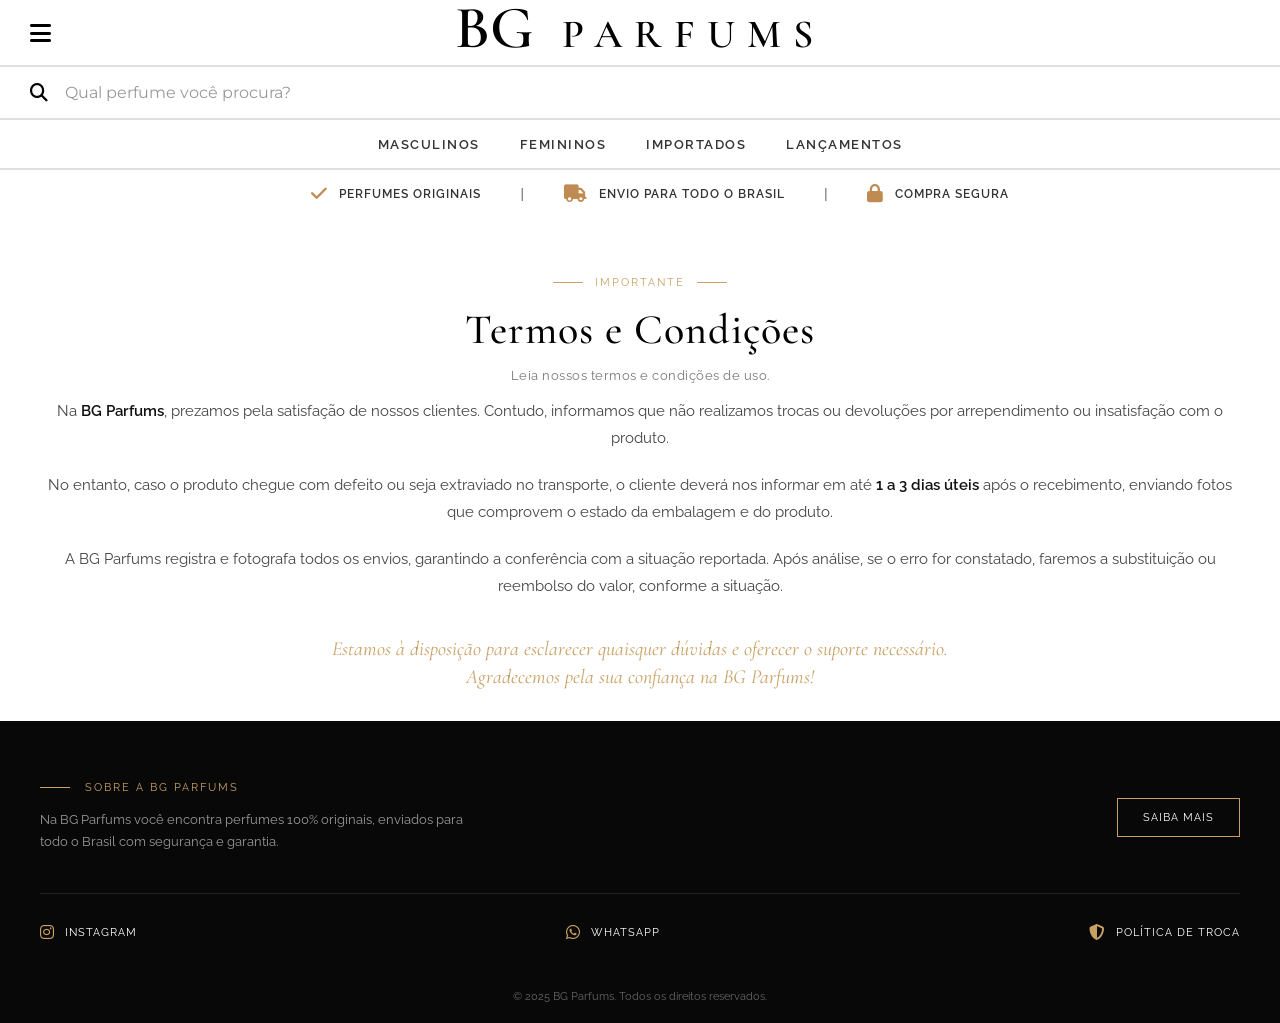
<file: termos.html>
<!DOCTYPE html>
<html lang="pt-br">
<head>
    <meta charset="UTF-8">
    <meta name="viewport" content="width=device-width, initial-scale=1.0">
    <title>Termos e Condições | BG Parfums</title>
    <link rel="stylesheet" href="index.css">
    <link rel="preconnect" href="https://fonts.googleapis.com">
    <link rel="preconnect" href="https://fonts.gstatic.com" crossorigin>
    <link href="https://fonts.googleapis.com/css2?family=Cormorant+Garamond:ital,wght@0,300..700;1,300..700&family=Montserrat:wght@300;400;500;600;700&family=Raleway:wght@300;400;500;600;700&display=swap" rel="stylesheet">
    <link rel="stylesheet" href="https://cdnjs.cloudflare.com/ajax/libs/font-awesome/6.5.0/css/all.min.css">
    <link rel="stylesheet" href="termos.css">

</head>
<body>
    <div class="sticky-wrapper">
        <div class="header">
       <div class="header">
        <a href="index.html" class="logo-link">
            <h1>BG</h1>
            <p class="parfums">PARFUMS</p>
        </a>
        <i class="fa-solid fa-bars btn-menu"></i>
</div>
    </div>

    <div class="search-container">
        <i class="fa fa-search"></i>
        <input type="text" placeholder="Qual perfume você procura?">
    </div>

    <nav class="menu-categorias">
        <ul>
            <li><a href="masculinos.html">MASCULINOS</a></li>
            <li><a href="femininos.html">FEMININOS</a></li>
            <li><a href="importados.html">IMPORTADOS</a></li>
            <li><a href="lancamentos.html">LANÇAMENTOS</a></li>
        </ul>
    </nav>

    <div class="faixa-beneficios">
        <div class="beneficio">
            <i class="fa-solid fa-check"></i>
            <span>PERFUMES ORIGINAIS</span>
        </div>
        <span class="separador">|</span>
        <div class="beneficio">
            <i class="fa-solid fa-truck"></i>
            <span>ENVIO PARA TODO O BRASIL</span>
        </div>
        <span class="separador">|</span>
        <div class="beneficio">
            <i class="fa-solid fa-lock"></i>
            <span>COMPRA SEGURA</span>
        </div>
    </div>

    <section class="pagina-titulo">
        <span class="pagina-subtitulo">Importante</span>
        <h2>Termos e Condições</h2>
        <p class="pagina-descricao">Leia nossos termos e condições de uso.</p>
        <p class="termos-uso">
        Na <strong>BG Parfums</strong>, prezamos pela satisfação de nossos clientes. Contudo, informamos que não realizamos trocas ou devoluções por arrependimento ou insatisfação com o produto.
        
        <p class="termos-uso">
        No entanto, caso o produto chegue com defeito ou seja extraviado no transporte, o cliente deverá nos informar em até <strong>1 a 3 dias úteis</strong> após o recebimento, enviando fotos que comprovem o estado da embalagem e do produto.
    </p>  
    
    <p class="termos-uso">
        A BG Parfums registra e fotografa todos os envios, garantindo a conferência com a situação reportada. Após análise, se o erro for constatado, faremos a substituição ou reembolso do valor, conforme a situação.
    </p>  
    
    <p class="termos-destaque">
        Estamos à disposição para esclarecer quaisquer dúvidas e oferecer o suporte necessário.<br>Agradecemos pela sua confiança na BG Parfums!
    </p>
    
    </p>
        
    </section>


    <footer class="rodape-site">
        <div class="rodape-container">
            <div class="rodape-topo">
                <div class="rodape-sobre">
                    <span class="rodape-subtitulo">Sobre a BG Parfums</span>
                    <p>Na BG Parfums você encontra perfumes 100% originais, enviados para todo o Brasil com segurança e garantia.</p>
                </div>
                <div class="rodape-acao">
                    <a href="https://www.instagram.com/bgparfumms/" class="btn-historia" target="_blank">SAIBA MAIS</a>
                </div>
            </div>
            <div class="rodape-links">
                <a href="https://www.instagram.com/bgparfumms/" target="_blank"><i class="fa-brands fa-instagram"></i> Instagram</a>
                <a href="https://wa.me/5518991920044" target="_blank"><i class="fa-brands fa-whatsapp"></i> Whatsapp</a>
                <a href="termos.html" target="_blank"><i class="fa-solid fa-shield-halved"></i> Política de Troca</a>
            </div>
            <div class="rodape-copy">
                <p>&copy; 2025 BG Parfums. Todos os direitos reservados.</p>
            </div>
        </div>
    </footer>

    <button class="btn-topo" aria-label="Voltar ao topo"><i class="fa-solid fa-arrow-up"></i></button>

    <script src="index.js"></script>
    <script src="busca.js"></script>
</body>
</html>
</file>
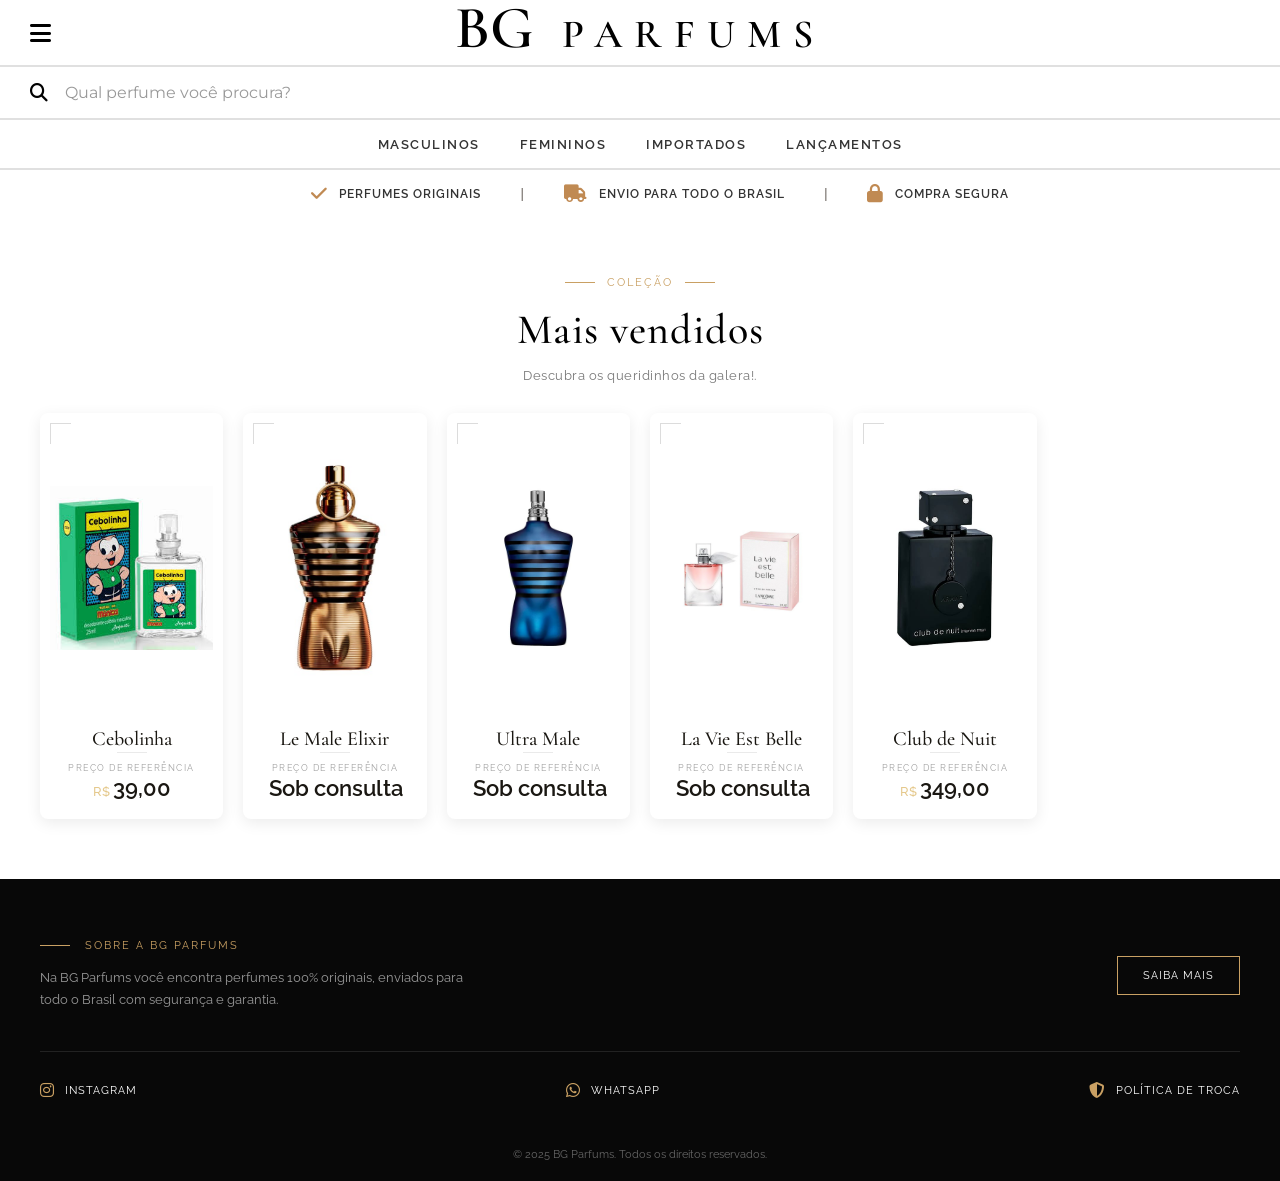
<file: topsellers.html>
<!DOCTYPE html>
<html lang="pt-br">
<head>
    <meta charset="UTF-8">
    <meta name="viewport" content="width=device-width, initial-scale=1.0">
    <title>Mais Vendidos | BG Parfums</title>
    <link rel="stylesheet" href="index.css">
    <link rel="preconnect" href="https://fonts.googleapis.com">
    <link rel="preconnect" href="https://fonts.gstatic.com" crossorigin>
    <link href="https://fonts.googleapis.com/css2?family=Cormorant+Garamond:ital,wght@0,300..700;1,300..700&family=Montserrat:wght@300;400;500;600;700&family=Raleway:wght@300;400;500;600;700&display=swap" rel="stylesheet">
    <link rel="stylesheet" href="https://cdnjs.cloudflare.com/ajax/libs/font-awesome/6.5.0/css/all.min.css">
    <link rel="stylesheet" href="topsellers.css">
</head>
<body>
    <div class="sticky-wrapper">
        <div class="header">
       <div class="header">
        <a href="index.html" class="logo-link">
            <h1>BG</h1>
            <p class="parfums">PARFUMS</p>
        </a>
        <i class="fa-solid fa-bars btn-menu"></i>
</div>
    </div>

    <div class="search-container">
        <i class="fa fa-search"></i>
        <input type="text" placeholder="Qual perfume você procura?">
    </div>

    <nav class="menu-categorias">
        <ul>
            <li><a href="masculinos.html">MASCULINOS</a></li>
            <li><a href="femininos.html">FEMININOS</a></li>
            <li><a href="importados.html">IMPORTADOS</a></li>
            <li><a href="lancamentos.html">LANÇAMENTOS</a></li>
        </ul>
    </nav>

    <div class="faixa-beneficios">
        <div class="beneficio">
            <i class="fa-solid fa-check"></i>
            <span>PERFUMES ORIGINAIS</span>
        </div>
        <span class="separador">|</span>
        <div class="beneficio">
            <i class="fa-solid fa-truck"></i>
            <span>ENVIO PARA TODO O BRASIL</span>
        </div>
        <span class="separador">|</span>
        <div class="beneficio">
            <i class="fa-solid fa-lock"></i>
            <span>COMPRA SEGURA</span>
        </div>
    </div>

    <section class="pagina-titulo">
        <span class="pagina-subtitulo">Coleção</span>
        <h2>Mais vendidos</h2>
        <p class="pagina-descricao">Descubra os queridinhos da galera!.</p>
    </section>

    <section class="produtos-grid">
        <!-- Cards gerados a partir da lista de nomes -->
    </section>

    <footer class="rodape-site">
        <div class="rodape-container">
            <div class="rodape-topo">
                <div class="rodape-sobre">
                    <span class="rodape-subtitulo">Sobre a BG Parfums</span>
                    <p>Na BG Parfums você encontra perfumes 100% originais, enviados para todo o Brasil com segurança e garantia.</p>
                </div>
                <div class="rodape-acao">
                    <a href="https://www.instagram.com/bgparfumms/" class="btn-historia" target="_blank">SAIBA MAIS</a>
                </div>
            </div>
            <div class="rodape-links">
                <a href="https://www.instagram.com/bgparfumms/" target="_blank"><i class="fa-brands fa-instagram"></i> Instagram</a>
                <a href="https://wa.me/5518991920044" target="_blank"><i class="fa-brands fa-whatsapp"></i> Whatsapp</a>
                <a href="termos.html" target="_blank"><i class="fa-solid fa-shield-halved"></i> Política de Troca</a>
            </div>
            <div class="rodape-copy">
                <p>&copy; 2025 BG Parfums. Todos os direitos reservados.</p>
            </div>
        </div>
    </footer>

    <button class="btn-topo" aria-label="Voltar ao topo"><i class="fa-solid fa-arrow-up"></i></button>

    <script src="index.js"></script>
    <script src="topsellers.js"></script>
    <script src="busca.js"></script>
</body>
</html>
</file>
<file: index.css>
html, body {
    background-color: white;
    margin: 0;
    padding: 0;
    width: 100%;
    overflow-x: clip;
    display: flex;
    flex-direction: column;
    min-height: 100vh; 
}

.header {
    display: flex;
    justify-content: center;
    align-items: center;
    gap: 35px;
    background-color: white;
    height: 65px;
    transition: height 0.3s ease; 
}

.logo-link {
    display: flex;
    align-items: center;
    gap: 35px; 
    text-decoration: none; 
    color: inherit; 
}

h1 {
    font-family: "Cormorant Garamond", serif;
    font-optical-sizing: auto;
    font-weight: 600;
    font-style: normal;
    font-size: 60px;
    position: relative;
    margin-top: 40px;
    transition: font-size 0.3s ease, margin-top 0.3s ease; 
}

.parfums {
    font-family: "Cormorant Garamond", serif;
    font-optical-sizing: auto;
    font-weight: 600;
    font-style: normal;
    letter-spacing: 0.3em;
    font-size: 40px;
    position: relative;
    margin-top: 43px;
    transition: font-size 0.3s ease, margin-top 0.3s ease; 
}

.btn-menu {
    font-size: 24px;
    color: black;
    cursor: pointer;
    position: absolute;
    left: 30px;
}


.search-container {
    display: flex;
    align-items: center;
    background-color: white;
    border-top: 2px solid #E0E0E0;
    border-bottom: 2px solid #E0E0E0;
    padding: 15px 30px;
    width: 100%;
    box-sizing: border-box;
    font-family: 'Montserrat', sans-serif;
    transition: padding 0.3s ease; 
}

.search-container i {
    color: #000;
    font-size: 18px;
    margin-right: 15px;
}

.search-container input {
    border: none;
    outline: none;
    background: transparent;
    width: 100%;
    font-size: 16px;
    color: #333;
    font-family: 'Montserrat', sans-serif;
}

.search-container input::placeholder {
    color: #999;
}


.menu-categorias {
    background-color: white;
    border-bottom: 2px solid #E0E0E0;
    width: 100%;
}

.menu-categorias ul {
    display: flex;
    justify-content: center;
    align-items: center;
    gap: 200px;
    list-style: none;
    padding: 15px 0;
    margin: 0;
}

.menu-categorias a {
    text-decoration: none;
    color: #333;
    font-family: 'Raleway', sans-serif;
    font-size: 13px;
    font-weight: 600;
    letter-spacing: 1.5px;
    transition: color 0.3s ease;
}

.menu-categorias a:hover {
    color: #888;
}


.faixa-beneficios {
    display: flex;
    justify-content: center;
    align-items: center;
    gap: 160px;
    padding: 15px 0;
    width: 100%;
}

.beneficio {
    display: flex;
    align-items: center;
    gap: 12px;
}

.beneficio span {
    font-family: 'Raleway', sans-serif;
    font-size: 12px;
    font-weight: 600;
    color: #333;
    letter-spacing: 1px;
}

.beneficio i {
    font-size: 18px;
    color: #C08A53;
}

.separador {
    color: #1F150C;
    font-size: 14px;
    font-weight: 300;
}


:root {
    --gold: #d4af37;
    --white: #fff;
    --black-opaque: rgba(0,0,0,0.55);
    --black-strong: rgba(0,0,0,0.75);
    --max-width: 1200px;
}

.hero {
    position: relative;
    width: 100%;
    height: 450px;
    display: flex;
    align-items: center;
    justify-content: flex-start;
    background-image: url('assets/photo-1621814374283-57cc5d0d39c2.avif');
    background-size: cover;
    background-position: 50% 62%;
    color: var(--white);
    overflow: hidden;
    background-repeat: no-repeat;
}

.hero-overlay {
    position: absolute;
    inset: 0;
    background: rgba(0, 0, 0, 0.3);
    z-index: 1;
}

.hero-content {
    position: relative;
    z-index: 2;
    padding-left: 15%;
    display: flex;
    flex-direction: column;
    align-items: center;
}

.brand {
    font-family: 'Cormorant Garamond', serif;
    font-size: 80px;
    font-weight: 400;
    color: white;
    margin: 0;
    line-height: 1;
}

.brand-sub {
    font-family: 'Cormorant Garamond', serif;
    font-size: 24px;
    font-weight: 300;
    color: white;
    letter-spacing: 12px;
    margin: 5px 0 20px 0;
    margin-right: -12px;
}

.divider {
    width: 60px;
    height: 1px;
    background-color: #FF9D23;
    margin-bottom: 25px;
}

.hero-subtitle {
    font-family: 'Raleway', sans-serif;
    font-size: 11px;
    color: white;
    letter-spacing: 3px;
    text-transform: uppercase;
    margin-bottom: 35px;
    font-weight: 600;
}

.hero-content .btn-comprar {
    background-color: #ffffff;
    color: #000000;
    text-decoration: none;
    font-family: 'Raleway', sans-serif;
    font-size: 12px;
    font-weight: 700;
    padding: 15px 40px;
    letter-spacing: 2px;
    text-transform: uppercase;
    transition: background-color 0.3s ease;
}

.hero-content .btn-comprar:hover {
    background-color: #e0e0e0;
}

.categorias-vitrine {
    display: flex;
    flex-wrap: nowrap;
    justify-content: flex-start;
    align-items: flex-start;
    gap: 40px;
    max-width: 1400px;
    margin: 40px auto;
    padding: 0 20px 20px 20px;
    overflow-x: auto;
    font-family: 'Raleway', sans-serif;
    scrollbar-width: thin;
}

.categoria-card {
    display: flex;
    flex-direction: column;
    align-items: center;
    text-decoration: none;
    color: #000;
    width: 220px;
    flex-shrink: 0;
}

.categoria-card:hover .imagem-container {
    box-shadow: 0 12px 26px rgba(0,0,0,0.08);
    transform: translateY(-3px);
}

.imagem-container {
    width: 100%;
    aspect-ratio: 1 / 1;
    overflow: hidden;
    background-color: #ffffff;
    margin-bottom: 15px;
    transition: box-shadow 0.3s ease, transform 0.3s ease;
}

.imagem-container img {
    width: 100%;
    height: 100%;
    object-fit: contain;
    mix-blend-mode: multiply;
    transition: transform 0.5s ease;
}

.categoria-card:hover .imagem-container img {
    transform: scale(1.06);
}

.categoria-titulo {
    font-size: 12px;
    font-weight: 700;
    text-transform: uppercase;
    letter-spacing: 2px;
    margin-bottom: 10px;
    color: #1a1a1a;
    transition: letter-spacing 0.35s ease, color 0.35s ease;
}

.categoria-card:hover .categoria-titulo {
    letter-spacing: 3px;
    color: #c9a063;
}

.card-destaque {
    width: 350px;
    flex-shrink: 0;
    background-color: #050505;
    color: #fff;
    display: flex;
    flex-direction: column;
    justify-content: center;
    align-self: stretch;
}

.destaque-conteudo {
    flex: 1;
    padding: 30px;
    display: flex;
    flex-direction: column;
    align-items: center; 
    justify-content: center; 
    text-align: center; 
}

.destaque-texto .subtitulo {
    font-size: 15px;
    color: #c9a063;
    text-transform: uppercase;
    letter-spacing: 2px;
    display: flex;
    flex-direction: column; 
    align-items: center;
    gap: 8px; 
    margin-bottom: 5px;
}

.destaque-texto .subtitulo::before {
    content: "";
    display: block;
    width: 60px;
    height: 3px;
    background-color: #c9a063;
}

.destaque-texto h2 {
    font-size: 20px;
    font-weight: 400;
    margin: 5px 0 15px 0;
    letter-spacing: 1px;
    font-family: 'Raleway', sans-serif;
}

.destaque-texto p {
    font-size: 12px;
    color: #ccc;
    margin-bottom: 25px;
    line-height: 1.6;
    font-family: 'Raleway', sans-serif;
}

.btn-colecao {
    display: inline-block;
    padding: 10px 20px;
    border: 1px solid #333;
    color: #fff;
    text-decoration: none;
    font-size: 11px;
    text-transform: uppercase;
    letter-spacing: 1px;
    font-family: 'Raleway', sans-serif;
    transition: all 0.3s ease;
}

.btn-colecao:hover {
    background-color: #333;
    border-color: #c9a063;
}

.rodape-site {
    background-color: #080808;
    color: #cccccc;
    font-family: 'Raleway', sans-serif;
    padding: 60px 20px 20px 20px;
    margin-top: auto;
}

.rodape-container {
    max-width: 1200px;
    margin: 0 auto;
}

.rodape-topo {
    display: flex;
    justify-content: space-between;
    align-items: center;
    margin-bottom: 40px;
    gap: 20px;
}

.rodape-sobre {
    max-width: 450px;
}

.rodape-subtitulo {
    font-size: 11px;
    color: #c9a063;
    text-transform: uppercase;
    letter-spacing: 2px;
    display: flex;
    align-items: center;
    gap: 15px;
    margin-bottom: 15px;
}

.rodape-subtitulo::before {
    content: "";
    display: block;
    width: 30px;
    height: 1px;
    background-color: #c9a063;
}

.rodape-sobre p {
    font-size: 13px;
    line-height: 1.7;
    color: #999999;
    margin: 0;
}

.btn-historia {
    display: inline-block;
    padding: 12px 25px;
    border: 1px solid #c9a063;
    color: #ffffff;
    text-decoration: none;
    font-size: 11px;
    text-transform: uppercase;
    letter-spacing: 1px;
    font-family: 'Raleway', sans-serif;
    transition: all 0.3s ease;
}

.btn-historia:hover {
    background-color: #c9a063;
    color: #000000;
}

.rodape-links {
    display: flex;
    justify-content: space-between;
    align-items: center;
    flex-wrap: wrap;
    padding: 30px 0;
    border-top: 1px solid #222222;
    gap: 15px;
}

.rodape-links a {
    color: #ffffff;
    text-decoration: none;
    font-size: 11px;
    text-transform: uppercase;
    letter-spacing: 1px;
    display: flex;
    align-items: center;
    gap: 10px;
    transition: color 0.3s ease;
}

.rodape-links a i {
    color: #c9a063;
    font-size: 16px;
}

.rodape-links a:hover {
    color: #c9a063;
}

.rodape-copy {
    text-align: center;
    padding-top: 20px;
}

.rodape-copy p {
    font-size: 11px;
    color: #666666;
    margin: 0;
}



.header .logo-link {
    display: flex;
    align-items: baseline; 
    justify-content: center;
    gap: 8px; 
    overflow: visible; 
    padding-bottom: 10px;
}


.header .logo-link h1,
.header .logo-link .parfums {
    margin: 0;
    padding: 0;
    line-height: 1;
}


.header .logo-link .key {
    display: inline-block;
    line-height: normal; 
}

.header .logo-link .parfums {
    margin-left: 20px; 
}

@media (max-width: 480px) {
    h1 {
        font-size: 32px;
    }

    .parfums {
        font-size: 20px;
    }

    .search-container {
        padding: 12px 20px;
    }

    .menu-categorias ul {
        display: none;
    }

    .faixa-beneficios {
        display: none;
    }
}

.sticky-wrapper {
    position: sticky;
    top: 0;
    z-index: 1000;
    background-color: #ffffff;
    width: 100%;
    transition: box-shadow 0.3s ease;
}

.sticky-wrapper.scrolled {
    box-shadow: 0 4px 15px rgba(0, 0, 0, 0.08);
}

.menu-overlay {
    display: none;
    position: fixed;
    inset: 0;
    background: rgba(0, 0, 0, 0.45);
    z-index: 999;
    opacity: 0;
    transition: opacity 0.3s ease;
}

.menu-overlay.ativo {
    display: block;
    opacity: 1;
}

body.no-scroll {
    overflow: hidden;
}



.menu-categorias.menu-aberto {
    position: fixed;
    top: 0;
    left: 0;
    width: 240px;
    max-width: 75vw;
    height: 100vh;
    background: white;
    z-index: 1001;
    display: flex;
    align-items: flex-start;
    padding-top: 80px;
    box-shadow: 4px 0 20px rgba(0, 0, 0, 0.15);
    overflow-y: auto;
    animation: slideIn 0.3s ease;
}

.menu-categorias.menu-aberto ul {
    display: flex;
    flex-direction: column;
    gap: 0;
    width: 100%;
    padding: 0;
}

.menu-categorias.menu-aberto ul li a {
    display: block;
    padding: 14px 24px;
    font-size: 12px;
    border-bottom: 1px solid #f0f0f0;
}

@keyframes slideIn {
    from { transform: translateX(-100%); }
    to   { transform: translateX(0); }
}

.menu-categorias a.ativo {
    color: #C08A53;
    border-bottom: 2px solid #C08A53;
    padding-bottom: 2px;
}

.btn-limpar-busca {
    color: #bbb;
    font-size: 16px;
    cursor: pointer;
    opacity: 0;
    pointer-events: none;
    transition: opacity 0.2s ease, color 0.2s ease;
    flex-shrink: 0;
}

.btn-limpar-busca.visivel {
    opacity: 1;
    pointer-events: auto;
}

.btn-limpar-busca:hover {
    color: #666;
}

.marquee-notas {
    background-color: #0D0B08;
    overflow: hidden;
    padding: 13px 0;
    white-space: nowrap;
    border-bottom: 1px solid rgba(201,160,99,0.25);
}

.marquee-trilho {
    display: inline-flex;
    gap: 48px;
    animation: rolarMarquee 38s linear infinite;
    width: max-content;
}

.marquee-trilho span {
    font-family: 'Raleway', sans-serif;
    font-size: 11px;
    letter-spacing: 2px;
    color: #cbb98a;
    text-transform: uppercase;
    display: inline-flex;
    align-items: center;
    gap: 10px;
}

.marquee-trilho span i {
    font-size: 6px;
    color: #6B1E23;
}

@keyframes rolarMarquee {
    from { transform: translateX(0); }
    to   { transform: translateX(-50%); }
}

@media (prefers-reduced-motion: reduce) {
    .marquee-trilho { animation: none; }
}

.reveal {
    opacity: 0;
    transform: translateY(24px);
    transition: opacity 0.55s ease, transform 0.55s ease;
}

.reveal.visible {
    opacity: 1;
    transform: translateY(0);
}


/* =========================================
   BUSCA DE PRODUTOS
   ========================================= */

.search-container {
    position: relative;
}

.produto-escondido {
    display: none !important;
}

.produto-destaque {
    outline: 2px solid #c9a063;
    outline-offset: 4px;
    animation: pulsarDestaque 1.4s ease;
}

@keyframes pulsarDestaque {
    0%, 100% { outline-color: #c9a063; }
    50% { outline-color: transparent; }
}

.busca-dropdown {
    position: absolute;
    top: 100%;
    left: 0;
    right: 0;
    background: #ffffff;
    border: 1px solid #e0e0e0;
    border-top: none;
    max-height: 320px;
    overflow-y: auto;
    z-index: 1002;
    display: none;
    box-shadow: 0 12px 24px rgba(0, 0, 0, 0.08);
}

.busca-dropdown.visivel {
    display: block;
}

.busca-dropdown-item {
    display: flex;
    justify-content: space-between;
    align-items: center;
    padding: 14px 30px;
    text-decoration: none;
    color: #333;
    font-family: 'Raleway', sans-serif;
    font-size: 13px;
    border-bottom: 1px solid #f2f2f2;
    transition: background-color 0.2s ease;
}

.busca-dropdown-item:hover {
    background-color: #faf8f5;
}

.busca-dropdown-item:last-child {
    border-bottom: none;
}

.busca-dropdown-nome {
    font-weight: 600;
}

.busca-dropdown-categoria {
    font-size: 10px;
    color: #c9a063;
    text-transform: uppercase;
    letter-spacing: 1px;
}

.busca-dropdown-vazio {
    padding: 16px 30px;
    font-family: 'Raleway', sans-serif;
    font-size: 12px;
    color: #999;
}

@media (max-width: 1280px) {
    .categorias-vitrine {
        flex-wrap: wrap; 
        justify-content: center; 
        max-width: 850px; 
        overflow-x: hidden; 
        gap: 35px;
    }

    .menu-categorias ul {
        gap: 40px; 
        flex-wrap: wrap; 
        padding: 15px 20px;
    }

    .faixa-beneficios {
        gap: 40px; 
        flex-wrap: wrap;
        padding: 15px 20px;
    }
}

@media (max-width: 1024px) {
    .menu-categorias ul {
        gap: 80px;
    }

    .menu-categorias ul {
        gap: 30px; 
        flex-wrap: wrap; 
        padding: 15px 20px;
    }

    .faixa-beneficios {
        gap: 20px; 
        flex-wrap: wrap;
        padding: 15px 20px;
    }

    .categorias-vitrine {
        flex-wrap: wrap; 
        justify-content: center; 
        overflow-x: hidden; 
        gap: 30px; 
    }
}

@media (max-width: 768px) {
    .header {
        height: auto;
        padding: 20px 0;
        gap: 15px;
    }

    h1 {
        font-size: 40px;
        margin-top: 0;
    }

    .parfums {
        font-size: 26px;
        margin-top: 0;
        letter-spacing: 0.2em;
    }

    .btn-menu {
        left: 20px;
    }

    .menu-categorias ul {
        gap: 30px;
        flex-wrap: wrap;
        padding: 15px;
    }

    .faixa-beneficios {
        flex-wrap: wrap;
        gap: 20px;
        padding: 10px;
    }

    .separador {
        display: none;
    }
    

    .categorias-vitrine {
        display: grid;
        grid-template-columns: repeat(2, 1fr); 
        gap: 15px; 
        overflow-x: visible; 
        padding: 20px 15px;
        width: 100%;
        box-sizing: border-box;
    }

    .categoria-card {
        width: 100%; 
        flex-shrink: 1; 
    }

    .card-destaque {
        grid-column: span 2;
        width: 100%; 
        max-width: 100%;
        box-sizing: border-box;
    }
}

@media (max-width: 480px) {

 h1 {
        font-size: 32px;
    }

    .parfums {
        font-size: 20px;
    }

    .search-container {
        padding: 12px 20px;
    }

    .menu-categorias ul {
        display: none;
    }

    .faixa-beneficios {
        display: none;
    }

.sticky-wrapper {
    position: sticky;
    top: 0;
    z-index: 1000;
    background-color: #ffffff; 
    width: 100%; 
    transition: box-shadow 0.3s ease;
}

.sticky-wrapper.scrolled {
    box-shadow: 0 4px 15px rgba(0, 0, 0, 0.08);
}

.menu-overlay {
    display: none;
    position: fixed;
    inset: 0;
    background: rgba(0, 0, 0, 0.45);
    z-index: 999;
    opacity: 0;
    transition: opacity 0.3s ease;
}

.menu-overlay.ativo {
    display: block;
    opacity: 1;
}

body.no-scroll {
    overflow: hidden;
        .menu-categorias.menu-aberto {
        position: fixed;
        top: 0;
        left: 0;
        width: 75%;
        height: 100vh;
        background: white;
        z-index: 1001;
        display: flex;
        align-items: flex-start;
        padding-top: 80px;
        box-shadow: 4px 0 20px rgba(0, 0, 0, 0.15);
        animation: slideIn 0.3s ease;
    }

    .menu-categorias.menu-aberto ul {
        display: flex;
        flex-direction: column;
        gap: 0;
        width: 100%;
        padding: 0;
    }

    .menu-categorias.menu-aberto ul li a {
        display: block;
        padding: 18px 30px;
        font-size: 13px;
        border-bottom: 1px solid #f0f0f0;
    }

    @keyframes slideIn {
        from { transform: translateX(-100%); }
        to   { transform: translateX(0); }
    }

}

.menu-categorias a.ativo {
    color: #C08A53;
    border-bottom: 2px solid #C08A53;
    padding-bottom: 2px;
}


.btn-limpar-busca {
    color: #bbb;
    font-size: 16px;
    cursor: pointer;
    opacity: 0;
    pointer-events: none;
    transition: opacity 0.2s ease, color 0.2s ease;
    flex-shrink: 0;
}

.btn-limpar-busca.visivel {
    opacity: 1;
    pointer-events: auto;
}

.btn-limpar-busca:hover {
    color: #666;
}


.reveal {
    opacity: 0;
    transform: translateY(24px);
    transition: opacity 0.55s ease, transform 0.55s ease;
}

.reveal.visible {
    opacity: 1;
    transform: translateY(0);
}


    .busca-dropdown-item {
        padding: 12px 20px;
    }

}


/* =========================================
   BOTÃO VOLTAR AO TOPO (Para todas as telas)
   ========================================= */
.btn-topo {
    position: fixed;
    bottom: 32px;
    right: 32px;
    width: 44px;
    height: 44px;
    background-color: #080808;
    color: #c9a063;
    border: 1px solid #c9a063;
    cursor: pointer;
    display: flex;
    align-items: center;
    justify-content: center;
    font-size: 14px;
    z-index: 998;
    opacity: 0;
    pointer-events: none;
    transform: translateY(10px);
    transition: opacity 0.3s ease, transform 0.3s ease, background-color 0.3s ease;
}

.btn-topo.visivel {
    opacity: 1;
    pointer-events: auto;
    transform: translateY(0);
}

.btn-topo:hover {
    background-color: #c9a063;
    color: #080808;
}
</file>
<file: decants.css>
.logo-link {
    display: flex;
    align-items: center;
    gap: 35px; 
    text-decoration: none; 
    color: inherit; 
}

.pagina-titulo {
    max-width: 1200px;
    margin: 50px auto 30px auto;
    padding: 0 20px;
    text-align: center;
    font-family: 'Raleway', sans-serif;
}

.pagina-subtitulo {
    font-size: 11px;
    color: #c9a063;
    text-transform: uppercase;
    letter-spacing: 2px;
    display: inline-flex;
    align-items: center;
    gap: 12px;
    margin-bottom: 10px;
}

.pagina-subtitulo::before,
.pagina-subtitulo::after {
    content: "";
    display: block;
    width: 30px;
    height: 1px;
    background-color: #c9a063;
}

.pagina-titulo h2 {
    font-family: 'Cormorant Garamond', serif;
    font-weight: 500;
    font-size: 42px;
    margin: 5px 0 10px 0;
    letter-spacing: 1px;
}

.pagina-descricao {
    font-size: 13px;
    color: #777;
    letter-spacing: 0.5px;
}

.produtos-grid {
    display: grid;
    grid-template-columns: repeat(auto-fill, minmax(200px, 1fr));
    gap: 30px;
    max-width: 1200px;
    margin: 0 auto 60px auto;
    padding: 0 20px;
    font-family: 'Raleway', sans-serif;
}

.produto-card {
    display: flex;
    flex-direction: column;
    align-items: center;
    text-align: center;
    text-decoration: none;
    color: #000;
}

.produto-imagem {
    width: 100%;
    aspect-ratio: 1 / 1;
    background-color: #f5f5f5;
    border: 1px solid #ececec;
    display: flex;
    align-items: center;
    justify-content: center;
    margin-bottom: 12px;
    overflow: hidden;
    transition: border-color 0.3s ease;
}

.produto-card:hover .produto-imagem {
    border-color: #c9a063;
}

.produto-imagem img {
    width: 100%;
    height: 100%;
    object-fit: contain;
    mix-blend-mode: multiply;
}

.placeholder-icone {
    font-size: 28px;
    color: #ccc;
}

.produto-nome {
    font-size: 12px;
    font-weight: 600;
    text-transform: uppercase;
    letter-spacing: 1.5px;
    text-underline-offset: 5px;
}

.produto-card:hover .produto-nome {
    text-decoration: underline;
    text-decoration-color: #c9a063;
    text-decoration-thickness: 1.5px;
}

.produto-obs {
    font-size: 10px;
    color: #999;
    margin-top: 4px;
    font-style: italic;
}

@media (max-width: 1280px) {
    .produtos-grid {
        flex-wrap: wrap; 
        justify-content: center; 
        max-width: 1000px; 
        overflow-x: hidden; 
        gap: 35px;
    }
}

@media (max-width: 1024px) {
    .produtos-grid {
        flex-wrap: wrap; 
        justify-content: center; 
        max-width: 850px; 
        overflow-x: hidden; 
        gap: 35px;
    }
}

@media (max-width: 768px) {
    .produtos-grid {
        grid-template-columns: repeat(2, 1fr);
        gap: 18px;
    }

    .pagina-titulo h2 {
        font-size: 30px;
    }
}

@media (max-width: 480px) {
    .produtos-grid {
        grid-template-columns: repeat(2, 1fr);
        gap: 18px;
    }

    .pagina-titulo h2 {
        font-size: 30px;
    }
}
</file>
<file: masculinosadittion.css>
.logo-link {
    display: flex;
    align-items: center;
    gap: 35px; 
    text-decoration: none; 
    color: inherit; 
}

.pagina-titulo {
    max-width: 1200px;
    margin: 50px auto 30px auto;
    padding: 0 20px;
    text-align: center;
    font-family: 'Raleway', sans-serif;
}

.pagina-subtitulo {
    font-size: 11px;
    color: #c9a063;
    text-transform: uppercase;
    letter-spacing: 2px;
    display: inline-flex;
    align-items: center;
    gap: 12px;
    margin-bottom: 10px;
}

.pagina-subtitulo::before,
.pagina-subtitulo::after {
    content: "";
    display: block;
    width: 30px;
    height: 1px;
    background-color: #c9a063;
}

.pagina-titulo h2 {
    font-family: 'Cormorant Garamond', serif;
    font-weight: 500;
    font-size: 42px;
    margin: 5px 0 10px 0;
    letter-spacing: 1px;
}

.pagina-descricao {
    font-size: 13px;
    color: #777;
    letter-spacing: 0.5px;
}

.produtos-grid {
    display: grid;
    grid-template-columns: repeat(auto-fill, minmax(180px, 1fr));
    gap: 20px; 
    max-width: 1200px;
    margin: 0 auto 60px auto;
    padding: 0 20px;
    font-family: 'Raleway', sans-serif;
}

.produto-card {
    border: none;
    background-color: #ffffff;
    padding: 15px 10px;
    position: relative;
    border-radius: 8px;
    box-shadow: 0 4px 15px rgba(0, 0, 0, 0.08);
    transition: transform 0.3s ease, box-shadow 0.3s ease;
    display: flex;
    flex-direction: column;
    align-items: center;
    text-align: center;
    text-decoration: none;
    color: #000;
    
}

.produto-imagem {
    width: 100%;
    height: 150px; 
    background-color: transparent;
    border: none;
    display: flex;
    align-items: center;
    justify-content: center;
    margin-bottom: 10px; 
}

.produto-card:hover {
    transform: translateY(-5px); 
    box-shadow: 0 8px 25px rgba(0, 0, 0, 0.12); 
}

.produto-card:hover .produto-imagem {
    border-color: #c9a063;
    box-shadow: 0 5px 15px rgba(0, 0, 0, 0.05);
}

.produto-card-corners::before {
    content: "";
    position: absolute;
    top: 10px;
    left: 10px;
    width: 20px;
    height: 20px;
    border-top: 1px solid #dcdcdc;
    border-left: 1px solid #dcdcdc;
}

.produto-imagem {
    width: 100%;
    height: 280px; 
    background-color: transparent; 
    border: none; 
    display: flex;
    align-items: center;
    justify-content: center;
    margin-bottom: 20px;
}

.produto-imagem img {
    width: 100%;
    height: 100%;
    object-fit: contain;
}

.produto-info-detalhada {
    display: flex;
    flex-direction: column;
    align-items: center;
    gap: 2px;
    width: 100%;
    flex-grow: 1;
}

.produto-brand {
    font-family: 'Raleway', sans-serif;
    font-size: 9px;
    text-transform: uppercase;
    letter-spacing: 2px;
    color: #999;
    margin-bottom: 3px;
}

.produto-name-large {
    font-family: 'Cormorant Garamond', serif;
    font-size: 20px; 
    font-weight: 500;
    margin: 0;
    line-height: 1.1;
    color: #1a1712;
}

.produto-details-italic {
    font-family: 'Cormorant Garamond', serif; 
    font-style: italic;
    font-size: 14px;
    color: #777;
    margin-top: 4px;
}

.produto-divider {
    border: none;
    border-top: 1px solid #eaeaea;
    width: 30px;
    margin-top: auto;
}

.produto-price-label {
    font-family: 'Raleway', sans-serif;
    font-size: 9px;
    text-transform: uppercase;
    letter-spacing: 1.5px;
    color: #a0a0a0;
    margin-bottom: 2px;
}

.produto-price-new {
    display: flex;
    align-items: flex-end;
    gap: 3px;
    margin-bottom: 5px; 
}

.produto-currency {
    font-family: 'Raleway', sans-serif;
    font-size: 13px;
    font-weight: 500;
    color: #e5c98d; 
}

.produto-price-value {
    font-family: 'Raleway', sans-serif;
    font-size: 22px; 
    font-weight: 600;
    color: #1a1712;
    line-height: 1;
}

.produto-btn-texto {
    font-family: 'Raleway', sans-serif;
    text-transform: uppercase;
    font-size: 10px;
    letter-spacing: 1.5px;
    color: #000;
    font-weight: 600;
    width: 100%;
    border: 1px solid #000;
    padding: 12px 0;
    text-align: center;
    margin-top: auto; /* Empurra o botão para o final do card */
    box-sizing: border-box;
}

.produto-btn-texto:hover {
    background-color: #000;
    color: #fff;
    transition: 0.3s ease;
}

.placeholder-icone {
    font-size: 28px;
    color: #ccc;
}

.produto-nome {
    font-size: 12px;
    font-weight: 600;
    text-transform: uppercase;
    letter-spacing: 1.5px;
    text-underline-offset: 5px;
}

.produto-card:hover .produto-nome {
    text-decoration: underline;
    text-decoration-color: #c9a063;
    text-decoration-thickness: 1.5px;
}

.produto-obs {
    font-size: 10px;
    color: #999;
    margin-top: 4px;
    font-style: italic;
}




/* --- RESPONSIVIDADE (MEDIA QUERIES) --- */

/* Telas médias (Tablets na horizontal e Laptops pequenos) */
@media (max-width: 1024px) {
    .produtos-grid {
        grid-template-columns: repeat(auto-fill, minmax(160px, 1fr));
        gap: 15px;
    }
}

/* Telas pequenas (Tablets na vertical e Celulares grandes) */
@media (max-width: 768px) {
    .pagina-titulo h2 {
        font-size: 32px;
    }
    .produtos-grid {
        /* Força 2 colunas cravadas em telas menores */
        grid-template-columns: repeat(2, 1fr);
        gap: 12px;
        padding: 0 15px;
    }
    .produto-imagem {
        height: 130px; /* Reduz a imagem para caber melhor em 2 colunas */
    }
    .produto-name-large {
        font-size: 18px; /* Reduz a fonte do título */
    }
    .produto-price-value {
        font-size: 18px; /* Reduz a fonte do preço */
    }
}

/* Telas muito pequenas (Celulares menores) */
@media (max-width: 400px) {
    .produtos-grid {
        gap: 8px;
        padding: 0 10px;
    }
    .produto-imagem {
        height: 110px; /* Imagem ainda menor para não esticar o card */
    }
    .produto-card {
        padding: 12px 8px; /* Reduz o respiro interno do card */
    }
    .produto-name-large {
        font-size: 16px;
    }
    .produto-price-value {
        font-size: 16px;
    }
}
</file>
<file: femininos.css>
.logo-link {
    display: flex;
    align-items: center;
    gap: 35px; 
    text-decoration: none; 
    color: inherit; 
}

.pagina-titulo {
    max-width: 1200px;
    margin: 50px auto 30px auto;
    padding: 0 20px;
    text-align: center;
    font-family: 'Raleway', sans-serif;
}

.pagina-subtitulo {
    font-size: 11px;
    color: #c9a063;
    text-transform: uppercase;
    letter-spacing: 2px;
    display: inline-flex;
    align-items: center;
    gap: 12px;
    margin-bottom: 10px;
}

.pagina-subtitulo::before,
.pagina-subtitulo::after {
    content: "";
    display: block;
    width: 30px;
    height: 1px;
    background-color: #c9a063;
}

.pagina-titulo h2 {
    font-family: 'Cormorant Garamond', serif;
    font-weight: 500;
    font-size: 42px;
    margin: 5px 0 10px 0;
    letter-spacing: 1px;
}

.pagina-descricao {
    font-size: 13px;
    color: #777;
    letter-spacing: 0.5px;
}

.produtos-grid {
    display: grid;
    grid-template-columns: repeat(auto-fill, minmax(180px, 1fr));
    gap: 20px; 
    max-width: 1200px;
    margin: 0 auto 60px auto;
    padding: 0 20px;
    font-family: 'Raleway', sans-serif;
}

.produto-card {
    border: none;
    background-color: #ffffff;
    padding: 15px 10px;
    position: relative;
    border-radius: 8px;
    box-shadow: 0 4px 15px rgba(0, 0, 0, 0.08);
    transition: transform 0.3s ease, box-shadow 0.3s ease;
    display: flex;
    flex-direction: column;
    align-items: center;
    text-align: center;
    text-decoration: none;
    color: #000;
    
}

.produto-imagem {
    width: 100%;
    height: 150px; 
    background-color: transparent;
    border: none;
    display: flex;
    align-items: center;
    justify-content: center;
    margin-bottom: 10px; 
}

.produto-card:hover {
    transform: translateY(-5px); 
    box-shadow: 0 8px 25px rgba(0, 0, 0, 0.12); 
}

.produto-card:hover .produto-imagem {
    border-color: #c9a063;
    box-shadow: 0 5px 15px rgba(0, 0, 0, 0.05);
}

.produto-card-corners::before {
    content: "";
    position: absolute;
    top: 10px;
    left: 10px;
    width: 20px;
    height: 20px;
    border-top: 1px solid #dcdcdc;
    border-left: 1px solid #dcdcdc;
}

.produto-imagem {
    width: 100%;
    height: 280px; 
    background-color: transparent; 
    border: none; 
    display: flex;
    align-items: center;
    justify-content: center;
    margin-bottom: 20px;
}

.produto-imagem img {
    width: 100%;
    height: 100%;
    object-fit: contain;
}

.produto-info-detalhada {
    display: flex;
    flex-direction: column;
    align-items: center;
    gap: 2px;
    width: 100%;
    flex-grow: 1;
}

.produto-brand {
    font-family: 'Raleway', sans-serif;
    font-size: 9px;
    text-transform: uppercase;
    letter-spacing: 2px;
    color: #999;
    margin-bottom: 3px;
}

.produto-name-large {
    font-family: 'Cormorant Garamond', serif;
    font-size: 20px; 
    font-weight: 500;
    margin: 0;
    line-height: 1.1;
    color: #1a1712;
}

.produto-details-italic {
    font-family: 'Cormorant Garamond', serif; 
    font-style: italic;
    font-size: 14px;
    color: #777;
    margin-top: 4px;
}

.produto-divider {
    border: none;
    border-top: 1px solid #eaeaea;
    width: 30px;
    margin-top: auto;
}

.produto-price-label {
    font-family: 'Raleway', sans-serif;
    font-size: 9px;
    text-transform: uppercase;
    letter-spacing: 1.5px;
    color: #a0a0a0;
    margin-bottom: 2px;
}

.produto-price-new {
    display: flex;
    align-items: flex-end;
    gap: 3px;
    margin-bottom: 5px; 
}

.produto-currency {
    font-family: 'Raleway', sans-serif;
    font-size: 13px;
    font-weight: 500;
    color: #e5c98d; 
}

.produto-price-value {
    font-family: 'Raleway', sans-serif;
    font-size: 22px; 
    font-weight: 600;
    color: #1a1712;
    line-height: 1;
}

.produto-btn-texto {
    font-family: 'Raleway', sans-serif;
    text-transform: uppercase;
    font-size: 10px;
    letter-spacing: 1.5px;
    color: #000;
    font-weight: 600;
    width: 100%;
    border: 1px solid #000;
    padding: 12px 0;
    text-align: center;
    margin-top: auto; /* Empurra o botão para o final do card */
    box-sizing: border-box;
}

.produto-btn-texto:hover {
    background-color: #000;
    color: #fff;
    transition: 0.3s ease;
}

.placeholder-icone {
    font-size: 28px;
    color: #ccc;
}

.produto-nome {
    font-size: 12px;
    font-weight: 600;
    text-transform: uppercase;
    letter-spacing: 1.5px;
    text-underline-offset: 5px;
}

.produto-card:hover .produto-nome {
    text-decoration: underline;
    text-decoration-color: #c9a063;
    text-decoration-thickness: 1.5px;
}

.produto-obs {
    font-size: 10px;
    color: #999;
    margin-top: 4px;
    font-style: italic;
}




/* --- RESPONSIVIDADE (MEDIA QUERIES) --- */

/* Telas médias (Tablets na horizontal e Laptops pequenos) */
@media (max-width: 1024px) {
    .produtos-grid {
        grid-template-columns: repeat(auto-fill, minmax(160px, 1fr));
        gap: 15px;
    }
}

/* Telas pequenas (Tablets na vertical e Celulares grandes) */
@media (max-width: 768px) {
    .pagina-titulo h2 {
        font-size: 32px;
    }
    .produtos-grid {
        /* Força 2 colunas cravadas em telas menores */
        grid-template-columns: repeat(2, 1fr);
        gap: 12px;
        padding: 0 15px;
    }
    .produto-imagem {
        height: 130px; /* Reduz a imagem para caber melhor em 2 colunas */
    }
    .produto-name-large {
        font-size: 18px; /* Reduz a fonte do título */
    }
    .produto-price-value {
        font-size: 18px; /* Reduz a fonte do preço */
    }
}

/* Telas muito pequenas (Celulares menores) */
@media (max-width: 400px) {
    .produtos-grid {
        gap: 8px;
        padding: 0 10px;
    }
    .produto-imagem {
        height: 110px; /* Imagem ainda menor para não esticar o card */
    }
    .produto-card {
        padding: 12px 8px; /* Reduz o respiro interno do card */
    }
    .produto-name-large {
        font-size: 16px;
    }
    .produto-price-value {
        font-size: 16px;
    }
}
</file>
<file: importados.css>
.logo-link {
    display: flex;
    align-items: center;
    gap: 35px; 
    text-decoration: none; 
    color: inherit; 
}

.pagina-titulo {
    max-width: 1200px;
    margin: 50px auto 30px auto;
    padding: 0 20px;
    text-align: center;
    font-family: 'Raleway', sans-serif;
}

.pagina-subtitulo {
    font-size: 11px;
    color: #c9a063;
    text-transform: uppercase;
    letter-spacing: 2px;
    display: inline-flex;
    align-items: center;
    gap: 12px;
    margin-bottom: 10px;
}

.pagina-subtitulo::before,
.pagina-subtitulo::after {
    content: "";
    display: block;
    width: 30px;
    height: 1px;
    background-color: #c9a063;
}

.pagina-titulo h2 {
    font-family: 'Cormorant Garamond', serif;
    font-weight: 500;
    font-size: 42px;
    margin: 5px 0 10px 0;
    letter-spacing: 1px;
}

.pagina-descricao {
    font-size: 13px;
    color: #777;
    letter-spacing: 0.5px;
}

.produtos-grid {
    display: grid;
    grid-template-columns: repeat(auto-fill, minmax(180px, 1fr));
    gap: 20px; 
    max-width: 1200px;
    margin: 0 auto 60px auto;
    padding: 0 20px;
    font-family: 'Raleway', sans-serif;
}

.produto-card {
    border: none;
    background-color: #ffffff;
    padding: 15px 10px;
    position: relative;
    border-radius: 8px;
    box-shadow: 0 4px 15px rgba(0, 0, 0, 0.08);
    transition: transform 0.3s ease, box-shadow 0.3s ease;
    display: flex;
    flex-direction: column;
    align-items: center;
    text-align: center;
    text-decoration: none;
    color: #000;
    
}

.produto-imagem {
    width: 100%;
    height: 150px; 
    background-color: transparent;
    border: none;
    display: flex;
    align-items: center;
    justify-content: center;
    margin-bottom: 10px; 
}

.produto-card:hover {
    transform: translateY(-5px); 
    box-shadow: 0 8px 25px rgba(0, 0, 0, 0.12); 
}

.produto-card:hover .produto-imagem {
    border-color: #c9a063;
    box-shadow: 0 5px 15px rgba(0, 0, 0, 0.05);
}

.produto-card-corners::before {
    content: "";
    position: absolute;
    top: 10px;
    left: 10px;
    width: 20px;
    height: 20px;
    border-top: 1px solid #dcdcdc;
    border-left: 1px solid #dcdcdc;
}

.produto-imagem {
    width: 100%;
    height: 280px; 
    background-color: transparent; 
    border: none; 
    display: flex;
    align-items: center;
    justify-content: center;
    margin-bottom: 20px;
}

.produto-imagem img {
    width: 100%;
    height: 100%;
    object-fit: contain;
}

.produto-info-detalhada {
    display: flex;
    flex-direction: column;
    align-items: center;
    gap: 2px;
    width: 100%;
    flex-grow: 1;
}

.produto-brand {
    font-family: 'Raleway', sans-serif;
    font-size: 9px;
    text-transform: uppercase;
    letter-spacing: 2px;
    color: #999;
    margin-bottom: 3px;
}

.produto-name-large {
    font-family: 'Cormorant Garamond', serif;
    font-size: 20px; 
    font-weight: 500;
    margin: 0;
    line-height: 1.1;
    color: #1a1712;
}

.produto-details-italic {
    font-family: 'Cormorant Garamond', serif; 
    font-style: italic;
    font-size: 14px;
    color: #777;
    margin-top: 4px;
}

.produto-divider {
    border: none;
    border-top: 1px solid #eaeaea;
    width: 30px;
    margin-top: auto;
}

.produto-price-label {
    font-family: 'Raleway', sans-serif;
    font-size: 9px;
    text-transform: uppercase;
    letter-spacing: 1.5px;
    color: #a0a0a0;
    margin-bottom: 2px;
}

.produto-price-new {
    display: flex;
    align-items: flex-end;
    gap: 3px;
    margin-bottom: 5px; 
}

.produto-currency {
    font-family: 'Raleway', sans-serif;
    font-size: 13px;
    font-weight: 500;
    color: #e5c98d; 
}

.produto-price-value {
    font-family: 'Raleway', sans-serif;
    font-size: 22px; 
    font-weight: 600;
    color: #1a1712;
    line-height: 1;
}

.produto-btn-texto {
    font-family: 'Raleway', sans-serif;
    text-transform: uppercase;
    font-size: 10px;
    letter-spacing: 1.5px;
    color: #000;
    font-weight: 600;
    width: 100%;
    border: 1px solid #000;
    padding: 12px 0;
    text-align: center;
    margin-top: auto; /* Empurra o botão para o final do card */
    box-sizing: border-box;
}

.produto-btn-texto:hover {
    background-color: #000;
    color: #fff;
    transition: 0.3s ease;
}

.placeholder-icone {
    font-size: 28px;
    color: #ccc;
}

.produto-nome {
    font-size: 12px;
    font-weight: 600;
    text-transform: uppercase;
    letter-spacing: 1.5px;
    text-underline-offset: 5px;
}

.produto-card:hover .produto-nome {
    text-decoration: underline;
    text-decoration-color: #c9a063;
    text-decoration-thickness: 1.5px;
}

.produto-obs {
    font-size: 10px;
    color: #999;
    margin-top: 4px;
    font-style: italic;
}




/* --- RESPONSIVIDADE (MEDIA QUERIES) --- */

/* Telas médias (Tablets na horizontal e Laptops pequenos) */
@media (max-width: 1024px) {
    .produtos-grid {
        grid-template-columns: repeat(auto-fill, minmax(160px, 1fr));
        gap: 15px;
    }
}

/* Telas pequenas (Tablets na vertical e Celulares grandes) */
@media (max-width: 768px) {
    .pagina-titulo h2 {
        font-size: 32px;
    }
    .produtos-grid {
        /* Força 2 colunas cravadas em telas menores */
        grid-template-columns: repeat(2, 1fr);
        gap: 12px;
        padding: 0 15px;
    }
    .produto-imagem {
        height: 130px; /* Reduz a imagem para caber melhor em 2 colunas */
    }
    .produto-name-large {
        font-size: 18px; /* Reduz a fonte do título */
    }
    .produto-price-value {
        font-size: 18px; /* Reduz a fonte do preço */
    }
}

/* Telas muito pequenas (Celulares menores) */
@media (max-width: 400px) {
    .produtos-grid {
        gap: 8px;
        padding: 0 10px;
    }
    .produto-imagem {
        height: 110px; /* Imagem ainda menor para não esticar o card */
    }
    .produto-card {
        padding: 12px 8px; /* Reduz o respiro interno do card */
    }
    .produto-name-large {
        font-size: 16px;
    }
    .produto-price-value {
        font-size: 16px;
    }
}
</file>
<file: lancamentos.css>
.logo-link {
    display: flex;
    align-items: center;
    gap: 35px; 
    text-decoration: none; 
    color: inherit; 
}

.pagina-titulo {
    max-width: 1200px;
    margin: 50px auto 30px auto;
    padding: 0 20px;
    text-align: center;
    font-family: 'Raleway', sans-serif;
}

.pagina-subtitulo {
    font-size: 11px;
    color: #c9a063;
    text-transform: uppercase;
    letter-spacing: 2px;
    display: inline-flex;
    align-items: center;
    gap: 12px;
    margin-bottom: 10px;
}

.pagina-subtitulo::before,
.pagina-subtitulo::after {
    content: "";
    display: block;
    width: 30px;
    height: 1px;
    background-color: #c9a063;
}

.pagina-titulo h2 {
    font-family: 'Cormorant Garamond', serif;
    font-weight: 500;
    font-size: 42px;
    margin: 5px 0 10px 0;
    letter-spacing: 1px;
}

.pagina-descricao {
    font-size: 13px;
    color: #777;
    letter-spacing: 0.5px;
}

.produtos-grid {
    display: grid;
    grid-template-columns: repeat(auto-fill, minmax(180px, 1fr));
    gap: 20px; 
    max-width: 1200px;
    margin: 0 auto 60px auto;
    padding: 0 20px;
    font-family: 'Raleway', sans-serif;
}

.produto-card {
    border: none;
    background-color: #ffffff;
    padding: 15px 10px;
    position: relative;
    border-radius: 8px;
    box-shadow: 0 4px 15px rgba(0, 0, 0, 0.08);
    transition: transform 0.3s ease, box-shadow 0.3s ease;
    display: flex;
    flex-direction: column;
    align-items: center;
    text-align: center;
    text-decoration: none;
    color: #000;
    
}

.produto-imagem {
    width: 100%;
    height: 150px; 
    background-color: transparent;
    border: none;
    display: flex;
    align-items: center;
    justify-content: center;
    margin-bottom: 10px; 
}

.produto-card:hover {
    transform: translateY(-5px); 
    box-shadow: 0 8px 25px rgba(0, 0, 0, 0.12); 
}

.produto-card:hover .produto-imagem {
    border-color: #c9a063;
    box-shadow: 0 5px 15px rgba(0, 0, 0, 0.05);
}

.produto-card-corners::before {
    content: "";
    position: absolute;
    top: 10px;
    left: 10px;
    width: 20px;
    height: 20px;
    border-top: 1px solid #dcdcdc;
    border-left: 1px solid #dcdcdc;
}

.produto-imagem {
    width: 100%;
    height: 280px; 
    background-color: transparent; 
    border: none; 
    display: flex;
    align-items: center;
    justify-content: center;
    margin-bottom: 20px;
}

.produto-imagem img {
    width: 100%;
    height: 100%;
    object-fit: contain;
}

.produto-info-detalhada {
    display: flex;
    flex-direction: column;
    align-items: center;
    gap: 2px;
    width: 100%;
    flex-grow: 1;
}

.produto-brand {
    font-family: 'Raleway', sans-serif;
    font-size: 9px;
    text-transform: uppercase;
    letter-spacing: 2px;
    color: #999;
    margin-bottom: 3px;
}

.produto-name-large {
    font-family: 'Cormorant Garamond', serif;
    font-size: 20px; 
    font-weight: 500;
    margin: 0;
    line-height: 1.1;
    color: #1a1712;
}

.produto-details-italic {
    font-family: 'Cormorant Garamond', serif; 
    font-style: italic;
    font-size: 14px;
    color: #777;
    margin-top: 4px;
}

.produto-divider {
    border: none;
    border-top: 1px solid #eaeaea;
    width: 30px;
    margin-top: auto;
}

.produto-price-label {
    font-family: 'Raleway', sans-serif;
    font-size: 9px;
    text-transform: uppercase;
    letter-spacing: 1.5px;
    color: #a0a0a0;
    margin-bottom: 2px;
}

.produto-price-new {
    display: flex;
    align-items: flex-end;
    gap: 3px;
    margin-bottom: 5px; 
}

.produto-currency {
    font-family: 'Raleway', sans-serif;
    font-size: 13px;
    font-weight: 500;
    color: #e5c98d; 
}

.produto-price-value {
    font-family: 'Raleway', sans-serif;
    font-size: 22px; 
    font-weight: 600;
    color: #1a1712;
    line-height: 1;
}

.produto-btn-texto {
    font-family: 'Raleway', sans-serif;
    text-transform: uppercase;
    font-size: 10px;
    letter-spacing: 1.5px;
    color: #000;
    font-weight: 600;
    width: 100%;
    border: 1px solid #000;
    padding: 12px 0;
    text-align: center;
    margin-top: auto; /* Empurra o botão para o final do card */
    box-sizing: border-box;
}

.produto-btn-texto:hover {
    background-color: #000;
    color: #fff;
    transition: 0.3s ease;
}

.placeholder-icone {
    font-size: 28px;
    color: #ccc;
}

.produto-nome {
    font-size: 12px;
    font-weight: 600;
    text-transform: uppercase;
    letter-spacing: 1.5px;
    text-underline-offset: 5px;
}

.produto-card:hover .produto-nome {
    text-decoration: underline;
    text-decoration-color: #c9a063;
    text-decoration-thickness: 1.5px;
}

.produto-obs {
    font-size: 10px;
    color: #999;
    margin-top: 4px;
    font-style: italic;
}




/* --- RESPONSIVIDADE (MEDIA QUERIES) --- */

/* Telas médias (Tablets na horizontal e Laptops pequenos) */
@media (max-width: 1024px) {
    .produtos-grid {
        grid-template-columns: repeat(auto-fill, minmax(160px, 1fr));
        gap: 15px;
    }
}

/* Telas pequenas (Tablets na vertical e Celulares grandes) */
@media (max-width: 768px) {
    .pagina-titulo h2 {
        font-size: 32px;
    }
    .produtos-grid {
        /* Força 2 colunas cravadas em telas menores */
        grid-template-columns: repeat(2, 1fr);
        gap: 12px;
        padding: 0 15px;
    }
    .produto-imagem {
        height: 130px; /* Reduz a imagem para caber melhor em 2 colunas */
    }
    .produto-name-large {
        font-size: 18px; /* Reduz a fonte do título */
    }
    .produto-price-value {
        font-size: 18px; /* Reduz a fonte do preço */
    }
}

/* Telas muito pequenas (Celulares menores) */
@media (max-width: 400px) {
    .produtos-grid {
        gap: 8px;
        padding: 0 10px;
    }
    .produto-imagem {
        height: 110px; /* Imagem ainda menor para não esticar o card */
    }
    .produto-card {
        padding: 12px 8px; /* Reduz o respiro interno do card */
    }
    .produto-name-large {
        font-size: 16px;
    }
    .produto-price-value {
        font-size: 16px;
    }
}
</file>
<file: termos.css>
.logo-link {
    display: flex;
    align-items: center;
    gap: 35px; 
    text-decoration: none; 
    color: inherit; 
}

.pagina-titulo {
    max-width: 1200px;
    margin: 50px auto 30px auto;
    padding: 0 20px;
    text-align: center;
    font-family: 'Raleway', sans-serif;
}

.pagina-subtitulo {
    font-size: 11px;
    color: #c9a063;
    text-transform: uppercase;
    letter-spacing: 2px;
    display: inline-flex;
    align-items: center;
    gap: 12px;
    margin-bottom: 10px;
}

.pagina-subtitulo::before,
.pagina-subtitulo::after {
    content: "";
    display: block;
    width: 30px;
    height: 1px;
    background-color: #c9a063;
}

.pagina-titulo h2 {
    font-family: 'Cormorant Garamond', serif;
    font-weight: 500;
    font-size: 42px;
    margin: 5px 0 10px 0;
    letter-spacing: 1px;
}

.pagina-descricao {
    font-size: 13px;
    color: #777;
    letter-spacing: 0.5px;
}

.produtos-grid {
    display: grid;
    grid-template-columns: repeat(auto-fill, minmax(200px, 1fr));
    gap: 30px;
    max-width: 1200px;
    margin: 0 auto 60px auto;
    padding: 0 20px;
    font-family: 'Raleway', sans-serif;
}

.produto-card {
    display: flex;
    flex-direction: column;
    align-items: center;
    text-align: center;
    text-decoration: none;
    color: #000;
}

.produto-imagem {
    width: 100%;
    aspect-ratio: 1 / 1;
    background-color: #f5f5f5;
    border: 1px solid #ececec;
    display: flex;
    align-items: center;
    justify-content: center;
    margin-bottom: 12px;
    overflow: hidden;
    transition: border-color 0.3s ease;
}

.produto-card:hover .produto-imagem {
    border-color: #c9a063;
}

.produto-imagem img {
    width: 100%;
    height: 100%;
    object-fit: contain;
    mix-blend-mode: multiply;
}

.placeholder-icone {
    font-size: 28px;
    color: #ccc;
}

.produto-nome {
    font-size: 12px;
    font-weight: 600;
    text-transform: uppercase;
    letter-spacing: 1.5px;
    text-underline-offset: 5px;
}

.produto-card:hover .produto-nome {
    text-decoration: underline;
    text-decoration-color: #c9a063;
    text-decoration-thickness: 1.5px;
}

.produto-obs {
    font-size: 10px;
    color: #999;
    margin-top: 4px;
    font-style: italic;
}

/* Container elegante para os termos */
.termos-container {
    max-width: 800px;
    margin: 40px auto;
    padding: 40px 50px;
    background-color: #fafafa; /* Fundo cinza bem claro/gelo */
    border-left: 4px solid #c9a063; /* Detalhe dourado na lateral */
    border-radius: 4px;
    box-shadow: 0 10px 30px rgba(0,0,0,0.04); /* Sombra moderna e suave */
    text-align: left; /* Mantém alinhado à esquerda para facilitar a leitura */
}

/* Estilo do texto base */
.termos-uso {
    font-family: 'Raleway', sans-serif;
    font-size: 15px;
    line-height: 1.8; /* Aumenta o espaço entre as linhas (respiro) */
    color: #444; /* Um cinza escuro é mais elegante que o preto 100% */
    margin-bottom: 20px;
}

.termos-uso strong {
    color: #111;
    font-weight: 600;
}

/* Frase final em destaque com a fonte da marca */
.termos-destaque {
    font-family: 'Cormorant Garamond', serif;
    font-size: 20px;
    font-style: italic;
    color: #c9a063;
    text-align: center;
    margin-top: 35px;
    margin-bottom: 0;
    line-height: 1.4;
}

@media (max-width: 1280px) {
    .produtos-grid {
        flex-wrap: wrap; 
        justify-content: center; 
        max-width: 1000px; 
        overflow-x: hidden; 
        gap: 35px;
    }
}

@media (max-width: 1024px) {
    .produtos-grid {
        flex-wrap: wrap; 
        justify-content: center; 
        max-width: 850px; 
        overflow-x: hidden; 
        gap: 35px;
    }
}

@media (max-width: 768px) {
    .produtos-grid {
        grid-template-columns: repeat(2, 1fr);
        gap: 18px;
    }

    .pagina-titulo h2 {
        font-size: 30px;
    }

        .termos-container {
        padding: 25px 20px;
        margin: 30px 15px;
        border-left: 3px solid #c9a063;
    }
    
    .termos-uso {
        font-size: 14px;
    }
    
    .termos-destaque {
        font-size: 18px;
    }
}

@media (max-width: 480px) {
    .produtos-grid {
        grid-template-columns: repeat(2, 1fr);
        gap: 18px;
    }

    .pagina-titulo h2 {
        font-size: 30px;
    }
}
</file>
<file: topsellers.css>
.logo-link {
    display: flex;
    align-items: center;
    gap: 35px; 
    text-decoration: none; 
    color: inherit; 
}

.pagina-titulo {
    max-width: 1200px;
    margin: 50px auto 30px auto;
    padding: 0 20px;
    text-align: center;
    font-family: 'Raleway', sans-serif;
}

.pagina-subtitulo {
    font-size: 11px;
    color: #c9a063;
    text-transform: uppercase;
    letter-spacing: 2px;
    display: inline-flex;
    align-items: center;
    gap: 12px;
    margin-bottom: 10px;
}

.pagina-subtitulo::before,
.pagina-subtitulo::after {
    content: "";
    display: block;
    width: 30px;
    height: 1px;
    background-color: #c9a063;
}

.pagina-titulo h2 {
    font-family: 'Cormorant Garamond', serif;
    font-weight: 500;
    font-size: 42px;
    margin: 5px 0 10px 0;
    letter-spacing: 1px;
}

.pagina-descricao {
    font-size: 13px;
    color: #777;
    letter-spacing: 0.5px;
}

.produtos-grid {
    display: grid;
    grid-template-columns: repeat(auto-fill, minmax(180px, 1fr));
    gap: 20px; 
    justify-content: center;
    max-width: 1200px;
    margin: 0 auto 60px auto;
    padding: 0 20px;
    font-family: 'Raleway', sans-serif;
}

.produto-card {
    border: none;
    background-color: #ffffff;
    padding: 15px 10px;
    position: relative;
    border-radius: 8px;
    box-shadow: 0 4px 15px rgba(0, 0, 0, 0.08);
    transition: transform 0.3s ease, box-shadow 0.3s ease;
    display: flex;
    flex-direction: column;
    align-items: center;
    text-align: center;
    text-decoration: none;
    color: #000;
    
}

.produto-imagem {
    width: 100%;
    height: 150px; 
    background-color: transparent;
    border: none;
    display: flex;
    align-items: center;
    justify-content: center;
    margin-bottom: 10px; 
}

.produto-card:hover {
    transform: translateY(-5px); 
    box-shadow: 0 8px 25px rgba(0, 0, 0, 0.12); 
}

.produto-card:hover .produto-imagem {
    border-color: #c9a063;
    box-shadow: 0 5px 15px rgba(0, 0, 0, 0.05);
}

.produto-card-corners::before {
    content: "";
    position: absolute;
    top: 10px;
    left: 10px;
    width: 20px;
    height: 20px;
    border-top: 1px solid #dcdcdc;
    border-left: 1px solid #dcdcdc;
}

.produto-imagem {
    width: 100%;
    height: 280px; 
    background-color: transparent; 
    border: none; 
    display: flex;
    align-items: center;
    justify-content: center;
    margin-bottom: 20px;
}

.produto-imagem img {
    width: 100%;
    height: 100%;
    object-fit: contain;
}

.produto-info-detalhada {
    display: flex;
    flex-direction: column;
    align-items: center;
    gap: 2px;
    width: 100%;
    flex-grow: 1;
}

.produto-brand {
    font-family: 'Raleway', sans-serif;
    font-size: 9px;
    text-transform: uppercase;
    letter-spacing: 2px;
    color: #999;
    margin-bottom: 3px;
}

.produto-name-large {
    font-family: 'Cormorant Garamond', serif;
    font-size: 20px; 
    font-weight: 500;
    margin: 0;
    line-height: 1.1;
    color: #1a1712;
}

.produto-details-italic {
    font-family: 'Cormorant Garamond', serif; 
    font-style: italic;
    font-size: 14px;
    color: #777;
    margin-top: 4px;
}

.produto-divider {
    border: none;
    border-top: 1px solid #eaeaea;
    width: 30px;
    margin-top: auto;
}

.produto-price-label {
    font-family: 'Raleway', sans-serif;
    font-size: 9px;
    text-transform: uppercase;
    letter-spacing: 1.5px;
    color: #a0a0a0;
    margin-bottom: 2px;
}

.produto-price-new {
    display: flex;
    align-items: flex-end;
    gap: 3px;
    margin-bottom: 5px; 
}

.produto-currency {
    font-family: 'Raleway', sans-serif;
    font-size: 13px;
    font-weight: 500;
    color: #e5c98d; 
}

.produto-price-value {
    font-family: 'Raleway', sans-serif;
    font-size: 22px; 
    font-weight: 600;
    color: #1a1712;
    line-height: 1;
}

.produto-btn-texto {
    font-family: 'Raleway', sans-serif;
    text-transform: uppercase;
    font-size: 10px;
    letter-spacing: 1.5px;
    color: #000;
    font-weight: 600;
    width: 100%;
    border: 1px solid #000;
    padding: 12px 0;
    text-align: center;
    margin-top: auto; /* Empurra o botão para o final do card */
    box-sizing: border-box;
}

.produto-btn-texto:hover {
    background-color: #000;
    color: #fff;
    transition: 0.3s ease;
}

.placeholder-icone {
    font-size: 28px;
    color: #ccc;
}

.produto-nome {
    font-size: 12px;
    font-weight: 600;
    text-transform: uppercase;
    letter-spacing: 1.5px;
    text-underline-offset: 5px;
}

.produto-card:hover .produto-nome {
    text-decoration: underline;
    text-decoration-color: #c9a063;
    text-decoration-thickness: 1.5px;
}

.produto-obs {
    font-size: 10px;
    color: #999;
    margin-top: 4px;
    font-style: italic;
}




/* --- RESPONSIVIDADE (MEDIA QUERIES) --- */

/* Telas médias (Tablets na horizontal e Laptops pequenos) */
@media (max-width: 1024px) {
    .produtos-grid {
        grid-template-columns: repeat(auto-fill, minmax(160px, 1fr));
        gap: 15px;
    }
}

/* Telas pequenas (Tablets na vertical e Celulares grandes) */
@media (max-width: 768px) {
    .pagina-titulo h2 {
        font-size: 32px;
    }
    .produtos-grid {
        /* Força 2 colunas cravadas em telas menores */
        grid-template-columns: repeat(2, 1fr);
        gap: 12px;
        padding: 0 15px;
    }
    .produto-imagem {
        height: 130px; /* Reduz a imagem para caber melhor em 2 colunas */
    }
    .produto-name-large {
        font-size: 18px; /* Reduz a fonte do título */
    }
    .produto-price-value {
        font-size: 18px; /* Reduz a fonte do preço */
    }
}

/* Telas muito pequenas (Celulares menores) */
@media (max-width: 400px) {
    .produtos-grid {
        gap: 8px;
        padding: 0 10px;
    }
    .produto-imagem {
        height: 110px; /* Imagem ainda menor para não esticar o card */
    }
    .produto-card {
        padding: 12px 8px; /* Reduz o respiro interno do card */
    }
    .produto-name-large {
        font-size: 16px;
    }
    .produto-price-value {
        font-size: 16px;
    }
}
</file>
